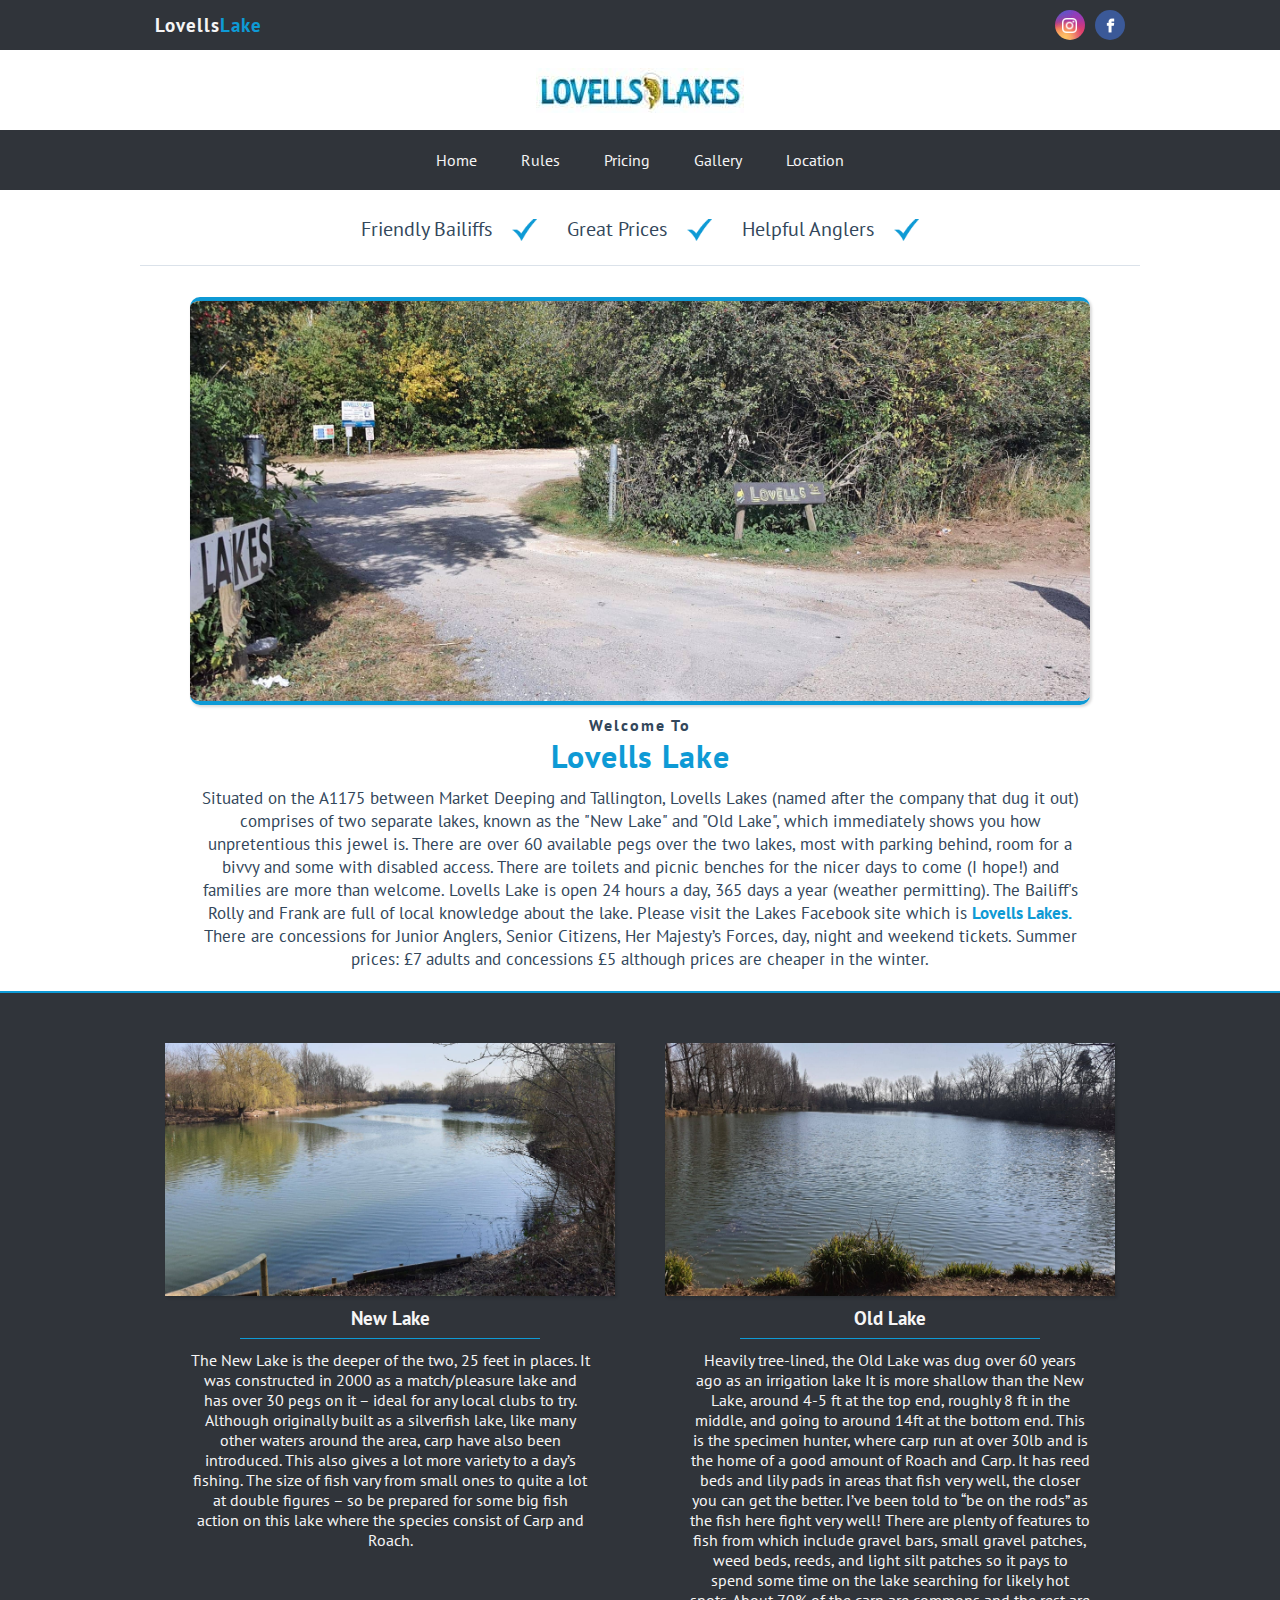
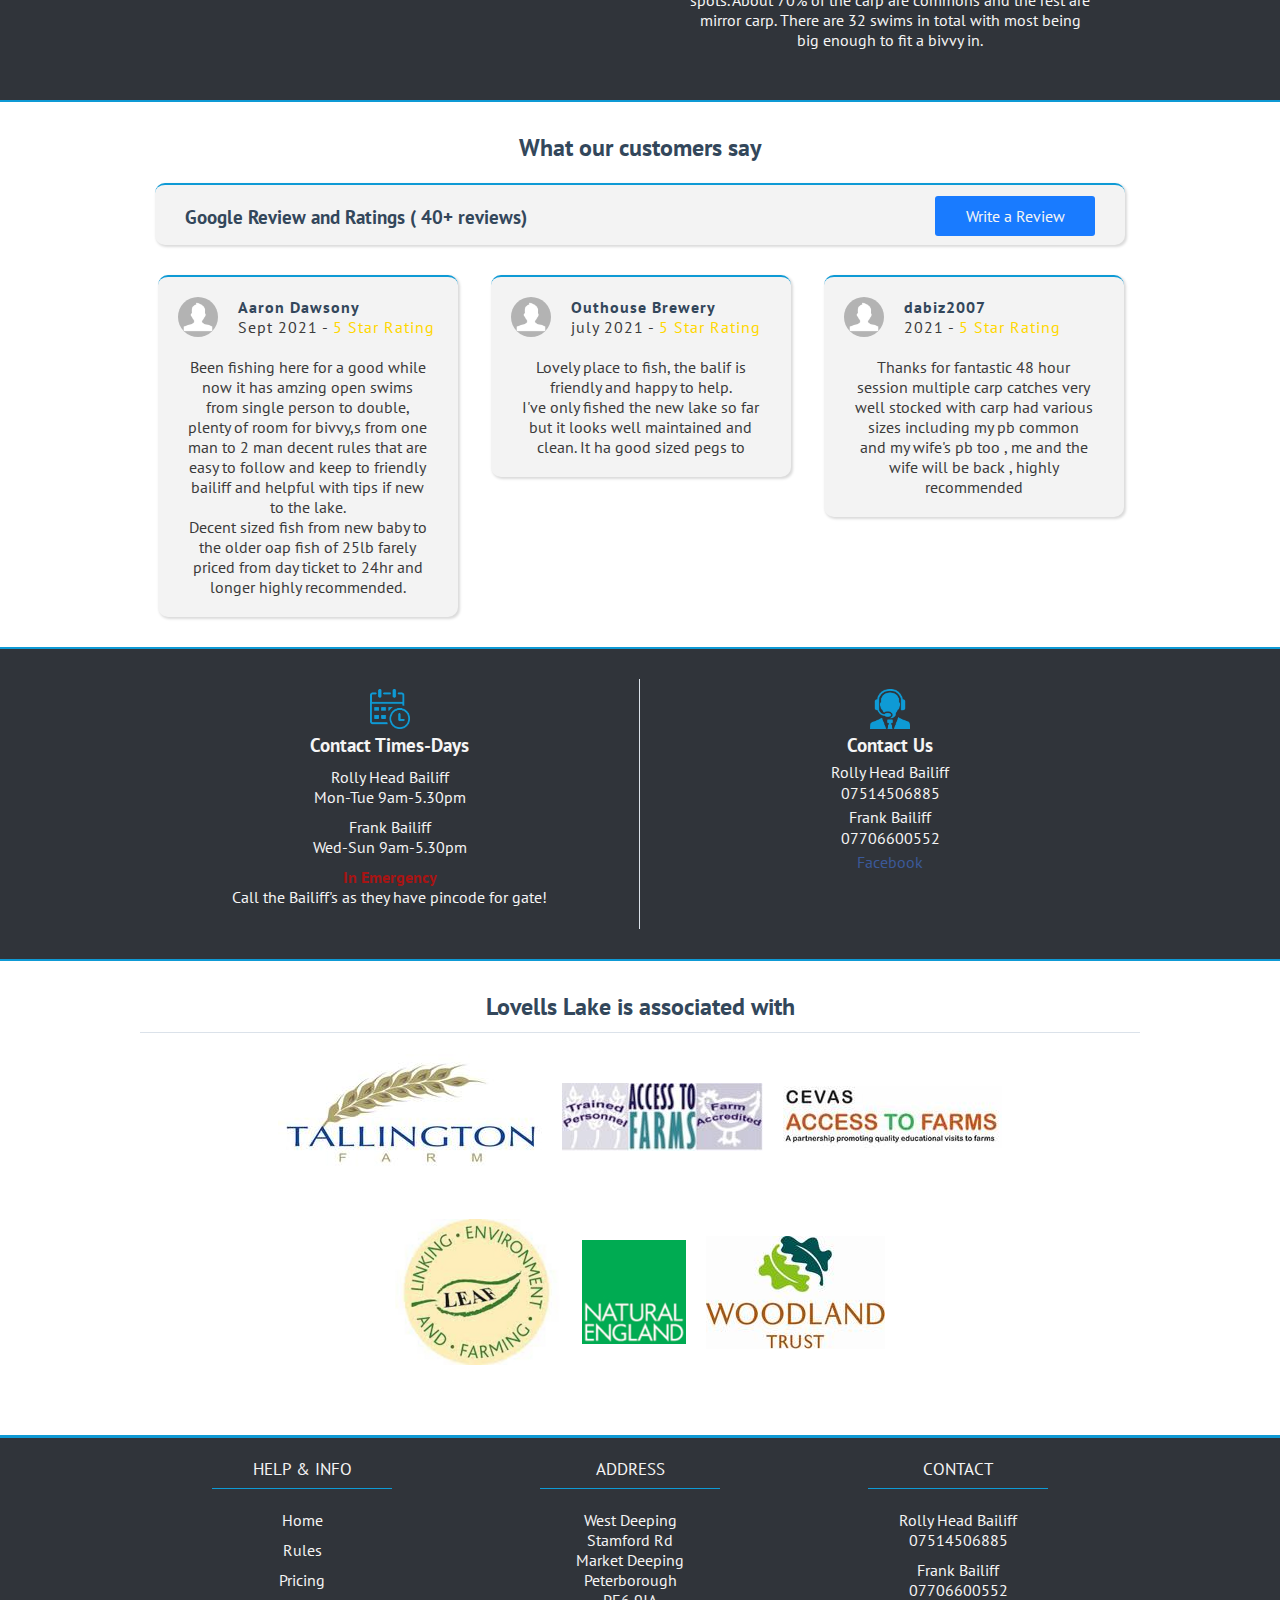
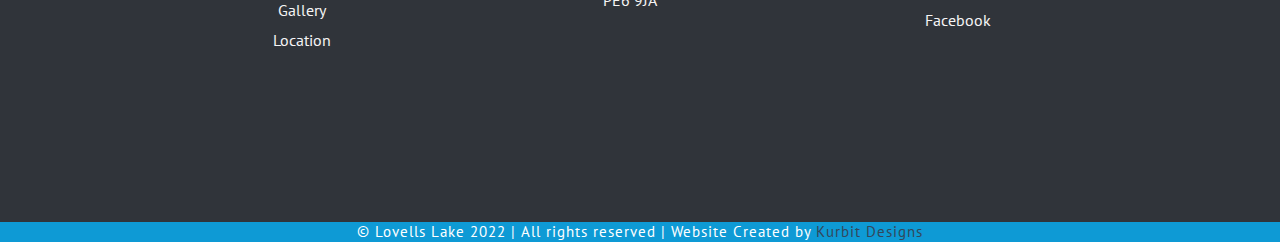
<file: index.html>
<!DOCTYPE html>
<html lang="en">

<head>
    <!--META CHARSET-->
    <meta charset="UTF-8">
    
    <!--META VIEWPORT-->
    <meta name="viewport" content="width=device-width, initial-scale=1">

    <!--META DESCRIPTION-->
    <meta name="description" content="Lovells Lake is a fishing lake filled with Carp & Roach and located in Deeping with Day Tickets or Season tickets">

    <!--META KEYWORDS-->
    <meta name="keywords" content="LOVELLS, FISHING, LAKE" />

    <!--META AUTHER-->
    <meta name="author" content="Andy">

    <!--J-QUERY-SCRIPT-->
    <script src="https://ajax.googleapis.com/ajax/libs/jquery/3.5.1/jquery.min.js"></script>

    <!--FONTS-->
    <link rel="preconnect" href="https://fonts.googleapis.com">
    <link rel="preconnect" href="https://fonts.gstatic.com" crossorigin>
    <link href="https://fonts.googleapis.com/css2?family=PT+Sans&display=swap" rel="stylesheet">

    <!--LINKS-->
    <link rel="stylesheet" media="screen" href="css/index.css">
    <link rel="stylesheet" media="screen" href="css/global.css">

    <!--TITLE-->
    <meta name="title" content="Lovells Lake | Homepage" />
    <title>Lovells Lake | Homepage</title>

</head>

<body>

    <!--Global Top Bar Section-->

    <div class="top-bar-section">
        <div class="top-bar-container">
            <div class="top-bar-left-container">
                <h3>Lovells<span>Lake</span></h3>
            </div>
            <div class="top-bar-right-container">
                <a href="https://www.facebook.com/groups/lovellslakes/">
                    <div class="social-icon-box" id="facebook"><img src="images/social-media/facebook-icon-white.png"></div>
                </a>
                <a href="https://www.instagram.com/lovellslakes/">
                    <div class="social-icon-box" id="instagram"><img src="images/social-media/instagram-icon-white.png"></div>
                </a>

            </div>
        </div>
    </div>

    <!--Global Logo Section-->

    <div class="logo-section">
        <div class="logo-container">
            <div class="logo">
                <img src="images/lovells%20lake%20logo.jpg">
            </div>
        </div>
        <div id="hide-pc-tab">
            <a href="#">
                <div class="burger-menu-container">
                    <img class="menu-btn" src="images/menu-btn.png">
                </div>
            </a>
        </div>
    </div>

    <div id="nav-pc-tab" class="nav-bar-section">
        <div class="nav-bar-container">

            <ul>
                <li><a href="index.html">Home</a></li>
                <li><a href="rules.html">Rules</a></li>
                <li><a href="pricing.html">Pricing</a></li>
                <li><a href="gallery.html">Gallery</a></li>
                <li><a href="location.html">Location</a></li>
            </ul>

        </div>
    </div>

    <div id="nav-mob" class="nav-bar-section">
        <div class="nav-bar-container">

            <ul>
                <li><a href="index.html">Home</a></li>
                <li><a href="rules.html">Rules</a></li>
                <li><a href="pricing.html">Pricing</a></li>
                <li><a href="gallery.html">Gallery</a></li>
                <li><a href="location.html">Location</a></li>
            </ul>

        </div>
    </div>

    <!--Content Section 1!-->

    <div class="content-section-1">
        <div class="content-container-1">
            <div class="content-box">
                <p>Friendly Bailiffs</p>
                <img class="box-tick" src="images/tick-green-icon.png">
            </div>
            <div class="content-box">
                <p>Great Prices</p>
                <img class="box-tick" src="images/tick-green-icon.png">
            </div>
            <div class="content-box">
                <p>Helpful Anglers</p>
                <img class="box-tick" src="images/tick-green-icon.png">
            </div>
        </div>
    </div>
    <div class="line-edit-long"></div>

    <!--Main Body Section!-->

    <div class="hero-section">

        <div class="lake-info-container">

            <div class="img-wrap-hero"><img src="images/entrance.jpeg"></div>
            <h4>Welcome To</h4>
            <h1>Lovells Lake</h1>
            <p>Situated on the A1175 between Market Deeping and Tallington, Lovells Lakes (named after the company that dug it out) comprises of two separate lakes, known as the "New Lake" and "Old Lake", which immediately shows you how unpretentious this jewel is. There are over 60 available pegs over the two lakes, most with parking behind, room for a bivvy and some with disabled access. There are toilets and picnic benches for the nicer days to come (I hope!) and families are more than welcome. Lovells Lake is open 24 hours a day, 365 days a year (weather permitting). The Bailiff's Rolly and Frank are full of local knowledge about the lake. Please visit the Lakes Facebook site which is <a href="https://www.facebook.com/groups/lovellslakes/"><b class="fb-link">Lovells Lakes. </b></a>There are concessions for Junior Anglers, Senior Citizens, Her Majesty’s Forces, day, night and weekend tickets. Summer prices: £7 adults and concessions £5 although prices are cheaper in the winter.</p>

        </div>
    </div>

    <div class="lakes-section">

        <div class="lakes-wrapper-container">
            <div class="lake-info-left-content">
                <img src="images/lovells-new-lake.jpeg">
                <h3>New Lake</h3>
                <div class="line-edit-short"></div>
                <p>The New Lake is the deeper of the two, 25 feet in places. It was constructed in 2000 as a match/pleasure lake and has over 30 pegs on it – ideal for any local clubs to try. Although originally built as a silverfish lake, like many other waters around the area, carp have also been introduced. This also gives a lot more variety to a day’s fishing. The size of fish vary from small ones to quite a lot at double figures – so be prepared for some big fish action on this lake where the species consist of Carp and Roach.</p>
            </div>

            <div class="lake-info-right-content">
                <img src="images/lovells-old-lake.jpeg">
                <h3>Old Lake</h3>
                <div class="line-edit-short"></div>
                <p>Heavily tree-lined, the Old Lake was dug over 60 years ago as an irrigation lake It is more shallow than the New Lake, around 4-5 ft at the top end, roughly 8 ft in the middle, and going to around 14ft at the bottom end. This is the specimen hunter, where carp run at over 30lb and is the home of a good amount of Roach and Carp. It has reed beds and lily pads in areas that fish very well, the closer you can get the better. I’ve been told to “be on the rods” as the fish here fight very well! There are plenty of features to fish from which include gravel bars, small gravel patches, weed beds, reeds, and light silt patches so it pays to spend some time on the lake searching for likely hot spots. About 70% of the carp are commons and the rest are mirror carp. There are 32 swims in total with most being big enough to fit a bivvy in.</p>
            </div>
        </div>
    </div>

    <!--Reviews Secion-->

    <div class="reviews-section">

        <div class="title-section">

            <div class="title-section">
                <h2>What our customers say</h2>
                <div class="google-container">
                    <h3>Google Review and Ratings &#40; 40&#43; reviews&#41;</h3>
                    <a class="write-review-btn" href="https://www.google.com/search?q=lovells+lake+reviews&oq=lovells+lake+reviews&aqs=chrome..69i57.4198j0j7&sourceid=chrome&ie=UTF-8#lrd=0x4877f523b2bbd253:0x7a75be57fc616a16,1,,,">Write a Review</a>
                </div>
            </div>

        </div>

        <div class="reviews-container">
            <div class="reviews-wrapper">

                <div id="reviews-box" class="reviews-box">
                    <img src="images/profile.png">
                    <div class="rating-section">
                        <p class="review-name"><a href="https://www.google.com/search?q=lovells+lake+reviews&oq=lovells+lake+reviews&aqs=chrome..69i57.4198j0j7&sourceid=chrome&ie=UTF-8#lrd=0x4877f523b2bbd253:0x7a75be57fc616a16,1,,,"><b>Aaron Dawsony</b></a></p>
                        <p class="review-date">Sept 2021 - <span>5 Star Rating</span></p>
                    </div>
                    <div class="review-text">
                        <p>Been fishing here for a good while now it has amzing open swims from single person to double, plenty of room for bivvy,s from one man to 2 man decent rules that are easy to follow and keep to friendly bailiff and helpful with tips if new to the lake.<br> Decent sized fish from new baby to the older oap fish of 25lb farely priced from day ticket to 24hr and longer highly recommended.</p>
                    </div>
                </div>

                <div id="reviews-box" class="reviews-box">
                    <img src="images/profile.png">
                    <div class="rating-section">
                        <p class="review-name"><a href="https://www.google.com/search?q=lovells+lake+reviews&oq=lovells+lake+reviews&aqs=chrome..69i57.4198j0j7&sourceid=chrome&ie=UTF-8#lrd=0x4877f523b2bbd253:0x7a75be57fc616a16,1,,,"><b>Outhouse Brewery</b></a></p>
                        <p class="review-date">july 2021 - <span>5 Star Rating</span></p>
                    </div>
                    <div class="review-text">
                        <p>Lovely place to fish, the balif is friendly and happy to help.
                            <br>
                            I've only fished the new lake so far but it looks well maintained and clean. It ha good sized pegs to
                        </p>
                    </div>
                </div>

                <div id="reviews-box" class="reviews-box">
                    <img src="images/profile.png">
                    <div class="rating-section">
                        <p class="review-name"><a href="https://www.google.com/search?q=lovells+lake+reviews&oq=lovells+lake+reviews&aqs=chrome..69i57.4198j0j7&sourceid=chrome&ie=UTF-8#lrd=0x4877f523b2bbd253:0x7a75be57fc616a16,1,,,"><b>dabiz2007</b></a></p>
                        <p class="review-date">2021 - <span>5 Star Rating</span></p>
                    </div>
                    <div class="review-text">
                        <p>Thanks for fantastic 48 hour session multiple carp catches very well stocked with carp had various sizes including my pb common and my wife's pb too , me and the wife will be back , highly recommended</p>
                    </div>
                </div>

            </div>

        </div>

    </div>

    <!--Contact Section!-->

    <div class="contact-section">
        <div class="wrapper">
            <div class="contact-container-left">
                <img src="images/times.png">
                <h3>Contact Times-Days</h3>
                <p><span class="underline">Rolly Head Bailiff</span><br>Mon-Tue 9am-5.30pm</p>
                <p><span class="underline">Frank Bailiff</span><br>Wed-Sun 9am-5.30pm</p>
                <p><b><span class="emergency">In Emergency</span></b><br>Call the Bailiff's as they have pincode for gate!</p>
            </div>
            <div class="contact-container-right">
                <img src="images/contact-us.png">
                <h3>Contact Us</h3>
                <p>Rolly Head Bailiff</p>
                <a href="tel:07514506885">07514506885</a>
                <br>
                <p>Frank Bailiff</p>
                <a href="tel:07706600552">07706600552</a>
                <br>
                <a id="fb-link" href="https://www.facebook.com/groups/lovellslakes/">Facebook</a>
            </div>
        </div>
    </div>

    <!--ASSOCIATED with Section!-->

    <div class="associated-section">
        <div class="associated-container">
            <div>
                <h2>Lovells Lake is associated with</h2>
                <div class="line-edit-long"></div>
                <div class="wrapper">
                    <a href="http://www.tallingtonfarm.co.uk/"><img src="images/associated/tallington-farm.jpg"></a>
                    <img src="images/associated/access-to-farms.jpg">
                    <img src="images/associated/cevas.jpg">
                </div>

                <div class="wrapper">
                    <img src="images/associated/leaf.png">
                    <img src="images/associated/natural-england.png">
                    <img src="images/associated/woodland-trust.jpg">
                </div>
            </div>
        </div>
    </div>

    <!--Global Footer Section!-->

    <div class="footer-section">

        <div class="footer-container">

            <div class="footer-content-container">
                <p id="footer-start-header" class="footer-headers">HELP &amp; INFO</p>
                <div class="line-edit-short"></div>
                <div class="footer-wrapper">
                    <ul class="help-info-li">
                        <li><a href="index.html">Home</a></li>
                        <li><a href="rules.html">Rules</a></li>
                        <li><a href="pricing.html">Pricing</a></li>
                        <li><a href="gallery.html">Gallery</a></li>
                        <li><a href="location.html">Location</a></li>
                    </ul>
                </div>
            </div>
            <div class="footer-content-container">
                <p class="footer-headers">ADDRESS</p>
                <div class="line-edit-short"></div>
                <div class="footer-wrapper">
                    <p class="footer-text">
                        West Deeping
                        <br>
                        Stamford Rd
                        <br>
                        Market Deeping
                        <br>
                        Peterborough
                        <br>
                        PE6 9JA
                        <br>
                    </p>
                </div>

                <iframe src="https://www.google.com/maps/embed?pb=!1m14!1m12!1m3!1d4839.155509817102!2d-0.36971432411861077!3d52.66760394297405!2m3!1f0!2f0!3f0!3m2!1i1024!2i768!4f13.1!5e0!3m2!1sen!2suk!4v1638984060547!5m2!1sen!2suk" width="100%" height="180" style="border:0;" allowfullscreen="" loading="lazy"></iframe>

            </div>

            <div class="footer-content-container">
                <p class="footer-headers">CONTACT</p>
                <div class="line-edit-short"></div>
                <div class="footer-wrapper">
                    <ul class="contact-footer-li">
                        <li>
                            <p>Rolly Head Bailiff</p>
                        </li>
                        <li><a href="tel:07514506885">07514506885</a></li>
                        <li>
                            <p>Frank Bailiff</p>
                        </li>
                        <li><a href="tel:07706600552">07706600552</a></li>
                        <br>
                        <li class="li-social"><a href="https://www.facebook.com/groups/lovellslakes/">Facebook</a></li>
                    </ul>
                </div>

            </div>

        </div>

        <div class="creation-copyright-section">

            <div class="creation-copyright-container">
                <p>&copy; Lovells Lake 2022 | All rights reserved | Website Created by <a href="https://www.kurbitdesigns.co.uk">Kurbit Designs</a></p>
            </div>

        </div>

    </div>

    <script src="js/scripts.js"></script>

</body>
</file>
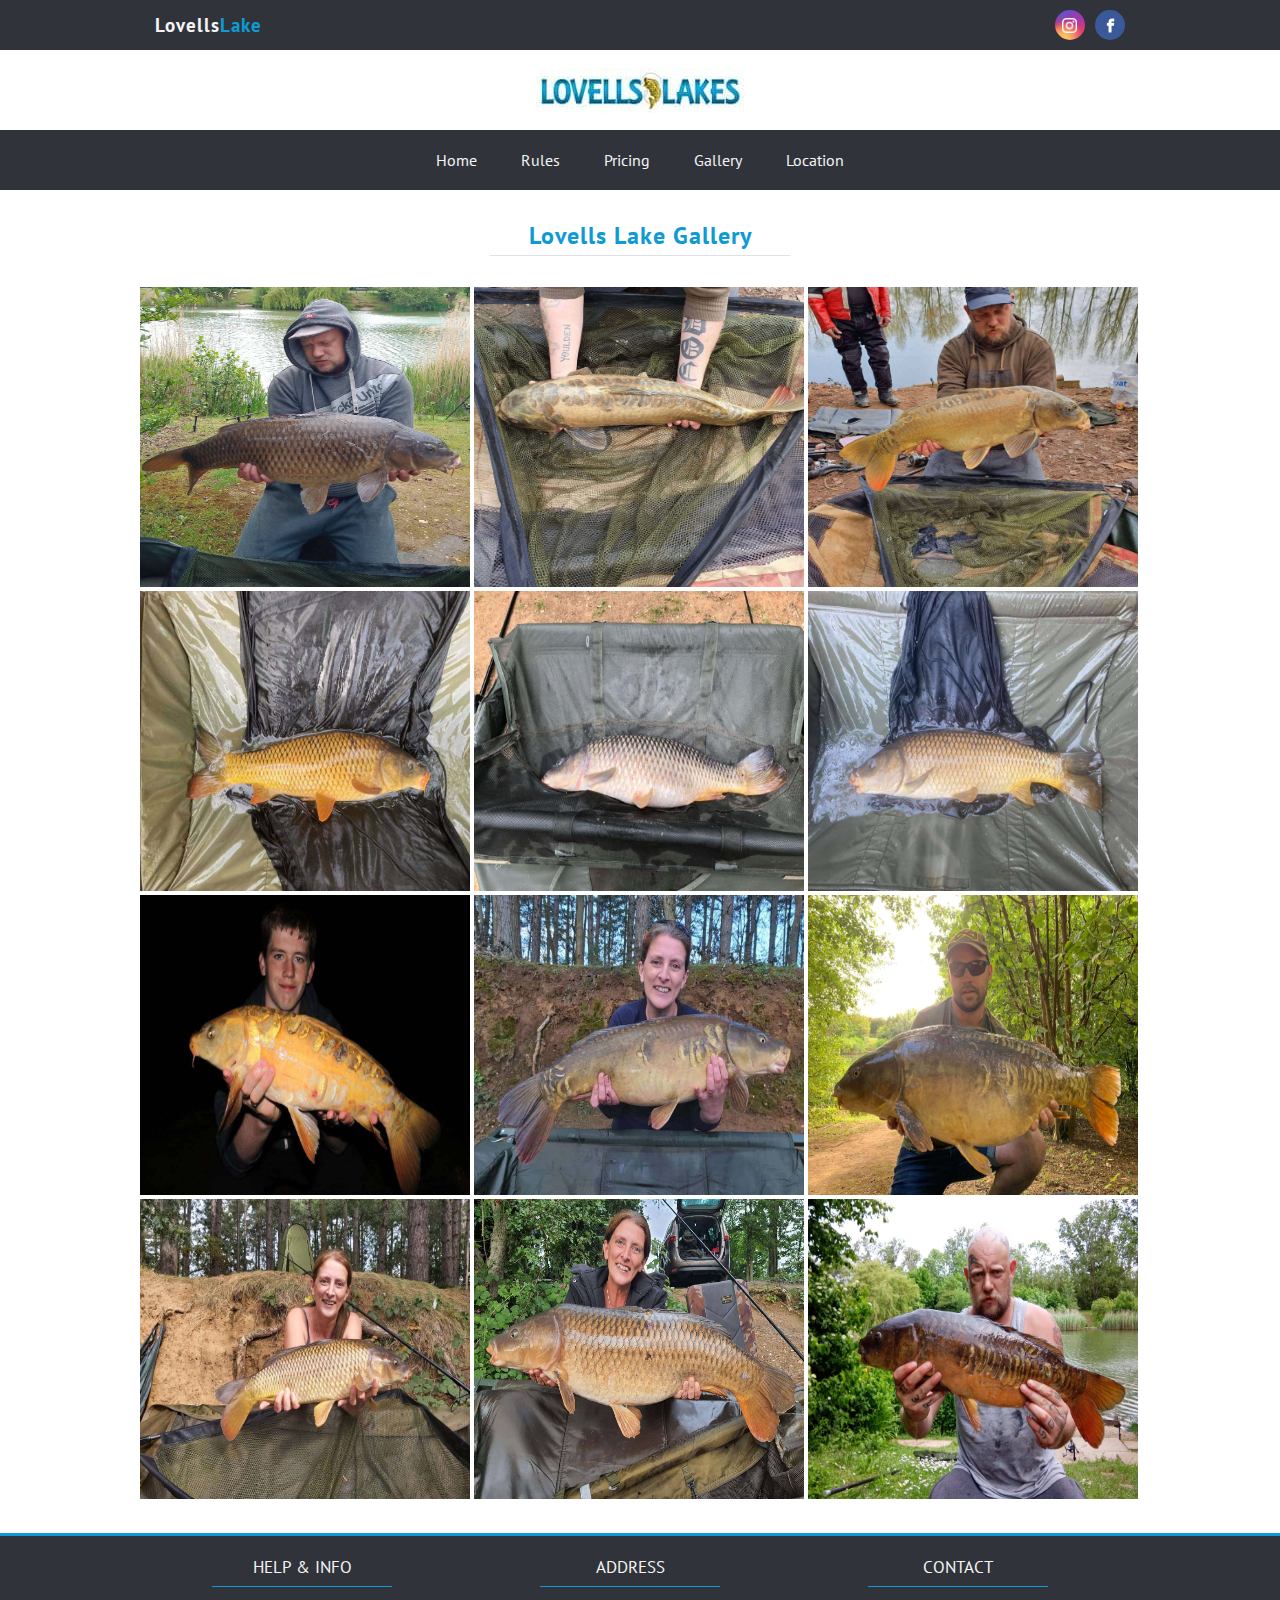
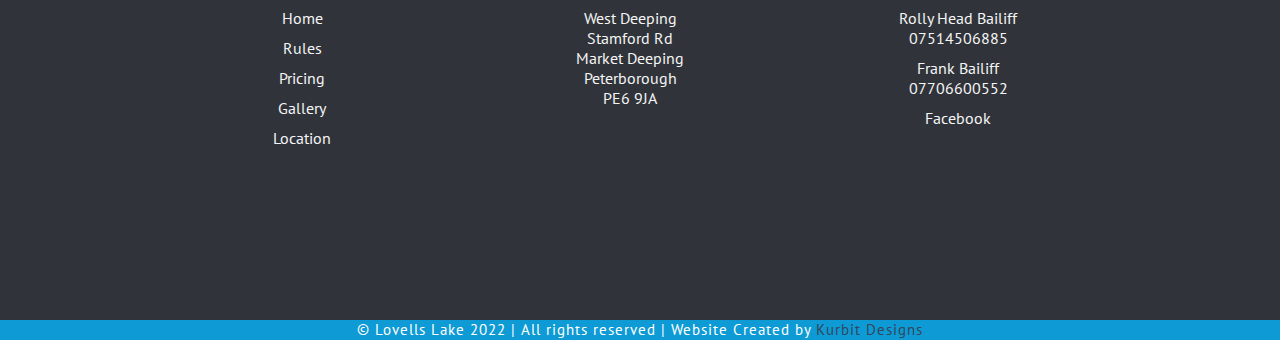
<file: gallery.html>
<!DOCTYPE html>
<html lang="en">

<head>
    <!--META CHARSET-->
    <meta charset="UTF-8">

    <!--META VIEWPORT-->
    <meta name="viewport" content="width=device-width, initial-scale=1">

    <!--META DESCRIPTION-->
    <meta name="description" content="Lovells Lake Gallery filled with pictures from Lovells Lake">

    <!--META KEYWORDS-->
    <meta name="keywords" content="LOVELLS, FISHING, LAKE, GALLERY" />

    <!--META AUTHER-->
    <meta name="author" content="Andy">

    <!--J-QUERY-SCRIPT-->
    <script src="https://ajax.googleapis.com/ajax/libs/jquery/3.5.1/jquery.min.js"></script>

    <!--FONTS-->
    <link rel="preconnect" href="https://fonts.googleapis.com">
    <link rel="preconnect" href="https://fonts.gstatic.com" crossorigin>
    <link href="https://fonts.googleapis.com/css2?family=PT+Sans&display=swap" rel="stylesheet">

    <!--LINKS-->
    <link rel="stylesheet" media="screen" href="css/gallery.css">
    <link rel="stylesheet" media="screen" href="css/global.css">

    <!--TITLE-->
    <meta name="title" content="Lovells Lake | Gallery" />
    <title>Lovells Lake | Gallery</title>

</head>

<body>

    <!--Global Top Bar Section-->

    <div class="top-bar-section">
        <div class="top-bar-container">
            <div class="top-bar-left-container">
                <h3>Lovells<span>Lake</span></h3>
            </div>
            <div class="top-bar-right-container">
                <a href="https://www.facebook.com/groups/lovellslakes/">
                    <div class="social-icon-box" id="facebook"><img src="images/social-media/facebook-icon-white.png"></div>
                </a>
                <a href="https://www.instagram.com/lovellslakes/">
                    <div class="social-icon-box" id="instagram"><img src="images/social-media/instagram-icon-white.png"></div>
                </a>

            </div>
        </div>
    </div>

    <!--Global Logo Section-->

    <div class="logo-section">
        <div class="logo-container">
            <div class="logo">
                <img src="images/lovells%20lake%20logo.jpg">
            </div>
        </div>
        <div id="hide-pc-tab">
            <a href="#">
                <div class="burger-menu-container">
                    <img class="menu-btn" src="images/menu-btn.png">
                </div>
            </a>
        </div>
    </div>

    <div id="nav-pc-tab" class="nav-bar-section">
        <div class="nav-bar-container">

            <ul>
                <li><a href="index.html">Home</a></li>
                <li><a href="rules.html">Rules</a></li>
                <li><a href="pricing.html">Pricing</a></li>
                <li><a href="gallery.html">Gallery</a></li>
                <li><a href="location.html">Location</a></li>
            </ul>

        </div>
    </div>

    <div id="nav-mob" class="nav-bar-section">
        <div class="nav-bar-container">

            <ul>
                <li><a href="index.html">Home</a></li>
                <li><a href="rules.html">Rules</a></li>
                <li><a href="pricing.html">Pricing</a></li>
                <li><a href="gallery.html">Gallery</a></li>
                <li><a href="location.html">Location</a></li>
            </ul>

        </div>
    </div>

    <!--Gallery Section!-->

    <div class="gallery-section">

        <div class="gallery-container">

            <div class="header">
                <h2>Lovells Lake Gallery</h2>
                <div class="line-edit"></div>
            </div>

            <div class="wrapper">
                <div class="img-container">
                    <img src="images/gallery/pic-1.jpeg">
                </div>
                <div class="img-container">
                    <img src="images/gallery/pic-2.jpeg">
                </div>
                <div class="img-container">
                    <img src="images/gallery/pic-3.jpeg">
                </div>
            </div>

            <div class="wrapper">
                <div class="img-container">
                    <img src="images/gallery/pic-4.jpeg">
                </div>
                <div class="img-container">
                    <img src="images/gallery/pic-5.jpeg">
                </div>
                <div class="img-container">
                    <img src="images/gallery/pic-6.jpeg">
                </div>
            </div>

            <div class="wrapper">
                <div class="img-container">
                    <img src="images/gallery/pic-7.jpeg">
                </div>
                <div class="img-container">
                    <img src="images/gallery/pic-8.jpeg">
                </div>
                <div class="img-container">
                    <img src="images/gallery/pic-9.jpeg">
                </div>
            </div>
            
             <div class="wrapper">
                <div class="img-container">
                    <img src="images/gallery/pic-10.jpeg">
                </div>
                <div class="img-container">
                    <img src="images/gallery/pic-11.jpeg">
                </div>
                <div class="img-container">
                    <img src="images/gallery/pic-12.jpeg">
                </div>
            </div>

        </div>

    </div>


    <!--Global Footer Section!-->

    <div class="footer-section">

        <div class="footer-container">

            <div class="footer-content-container">
                <p id="footer-start-header" class="footer-headers">HELP &amp; INFO</p>
                <div class="line-edit-short"></div>
                <div class="footer-wrapper">
                    <ul class="help-info-li">
                        <li><a href="index.html">Home</a></li>
                        <li><a href="rules.html">Rules</a></li>
                        <li><a href="pricing.html">Pricing</a></li>
                        <li><a href="gallery.html">Gallery</a></li>
                        <li><a href="location.html">Location</a></li>
                    </ul>
                </div>
            </div>
            <div class="footer-content-container">
                <p class="footer-headers">ADDRESS</p>
                <div class="line-edit-short"></div>
                <div class="footer-wrapper">
                    <p class="footer-text">
                        West Deeping
                        <br>
                        Stamford Rd
                        <br>
                        Market Deeping
                        <br>
                        Peterborough
                        <br>
                        PE6 9JA
                        <br>
                    </p>
                </div>

                <iframe src="https://www.google.com/maps/embed?pb=!1m14!1m12!1m3!1d4839.155509817102!2d-0.36971432411861077!3d52.66760394297405!2m3!1f0!2f0!3f0!3m2!1i1024!2i768!4f13.1!5e0!3m2!1sen!2suk!4v1638984060547!5m2!1sen!2suk" width="100%" height="180" style="border:0;" allowfullscreen="" loading="lazy"></iframe>

            </div>

            <div class="footer-content-container">
                <p class="footer-headers">CONTACT</p>
                <div class="line-edit-short"></div>
                <div class="footer-wrapper">
                    <ul class="contact-footer-li">
                        <li>
                            <p>Rolly Head Bailiff</p>
                        </li>
                        <li><a href="tel:07514506885">07514506885</a></li>
                        <li>
                            <p>Frank Bailiff</p>
                        </li>
                        <li><a href="tel:07706600552">07706600552</a></li>
                        <br>
                        <li class="li-social"><a href="https://www.facebook.com/groups/lovellslakes/">Facebook</a></li>
                    </ul>
                </div>

            </div>

        </div>

        <div class="creation-copyright-section">

            <div class="creation-copyright-container">
                <p>&copy; Lovells Lake 2022 | All rights reserved | Website Created by <a href="https://www.kurbitdesigns.co.uk">Kurbit Designs</a></p>
            </div>

        </div>

    </div>

    <script src="js/scripts.js"></script>

</body>
</file>
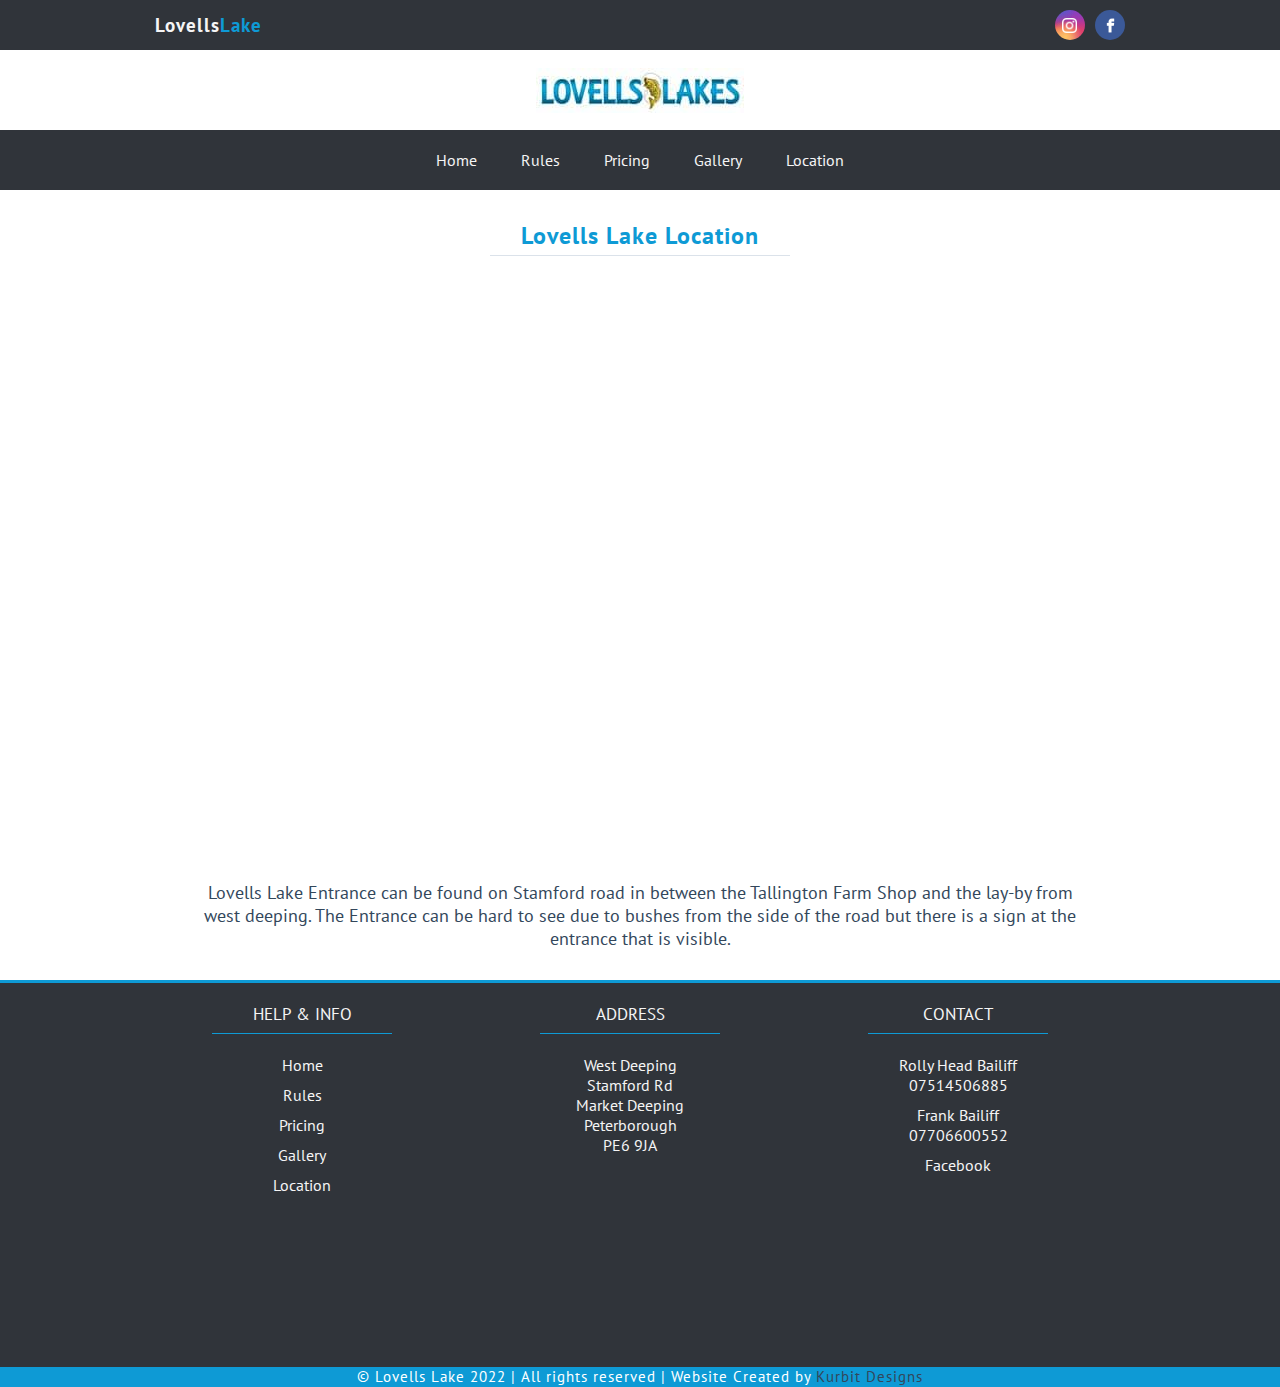
<file: location.html>
<!DOCTYPE html>
<html lang="en">

<head>
    <!--META CHARSET-->
    <meta charset="UTF-8">

    <!--META VIEWPORT-->
    <meta name="viewport" content="width=device-width, initial-scale=1">

    <!--META DESCRIPTION-->
    <meta name="description" content="Lovells Lake is located in Deeping area">

    <!--META KEYWORDS-->
    <meta name="keywords" content="LOVELLS, FISHING, LAKE, LOCATION" />

    <!--META AUTHER-->
    <meta name="author" content="Andy">

    <!--J-QUERY-SCRIPT-->
    <script src="https://ajax.googleapis.com/ajax/libs/jquery/3.5.1/jquery.min.js"></script>

    <!--FONTS-->
    <link rel="preconnect" href="https://fonts.googleapis.com">
    <link rel="preconnect" href="https://fonts.gstatic.com" crossorigin>
    <link href="https://fonts.googleapis.com/css2?family=PT+Sans&display=swap" rel="stylesheet">

    <!--LINKS-->
    <link rel="stylesheet" media="screen" href="css/location.css">
    <link rel="stylesheet" media="screen" href="css/global.css">

    <!--TITLE-->
    <meta name="title" content="Lovells Lake | Location" />
    <title>Lovells Lake | Location</title>

</head>

<body>

    <!--Global Top Bar Section-->

    <div class="top-bar-section">
        <div class="top-bar-container">
            <div class="top-bar-left-container">
                <h3>Lovells<span>Lake</span></h3>
            </div>
            <div class="top-bar-right-container">
                <a href="https://www.facebook.com/groups/lovellslakes/">
                    <div class="social-icon-box" id="facebook"><img src="images/social-media/facebook-icon-white.png"></div>
                </a>
                <a href="https://www.instagram.com/lovellslakes/">
                    <div class="social-icon-box" id="instagram"><img src="images/social-media/instagram-icon-white.png"></div>
                </a>

            </div>
        </div>
    </div>

    <!--Global Logo Section-->

    <div class="logo-section">
        <div class="logo-container">
            <div class="logo">
                <img src="images/lovells%20lake%20logo.jpg">
            </div>
        </div>
        <div id="hide-pc-tab">
            <a href="#">
                <div class="burger-menu-container">
                    <img class="menu-btn" src="images/menu-btn.png">
                </div>
            </a>
        </div>
    </div>

    <div id="nav-pc-tab" class="nav-bar-section">
        <div class="nav-bar-container">

            <ul>
                <li><a href="index.html">Home</a></li>
                <li><a href="rules.html">Rules</a></li>
                <li><a href="pricing.html">Pricing</a></li>
                <li><a href="gallery.html">Gallery</a></li>
                <li><a href="location.html">Location</a></li>
            </ul>

        </div>
    </div>

    <div id="nav-mob" class="nav-bar-section">
        <div class="nav-bar-container">

            <ul>
                <li><a href="index.html">Home</a></li>
                <li><a href="rules.html">Rules</a></li>
                <li><a href="pricing.html">Pricing</a></li>
                <li><a href="gallery.html">Gallery</a></li>
                <li><a href="location.html">Location</a></li>
            </ul>

        </div>
    </div>


    <!--Main Section!-->


    <div class="location-container">

        <div class="header-container">
                <h2>Lovells Lake Location</h2>
                <div class="line-edit"></div>
            </div>

        <div class="location-content">

            <div class="location-iframe">
                <iframe src="https://www.google.com/maps/embed?pb=!1m14!1m12!1m3!1d4839.155509817102!2d-0.36971432411861077!3d52.66760394297405!2m3!1f0!2f0!3f0!3m2!1i1024!2i768!4f13.1!5e0!3m2!1sen!2suk!4v1638984060547!5m2!1sen!2suk" width="100%" height="600" style="border:0;" allowfullscreen="" loading="lazy"></iframe>
            </div>

            <p>Lovells Lake Entrance can be found on Stamford road in between the Tallington Farm Shop and the lay-by from west deeping. The Entrance can be hard to see due to bushes from the side of the road but there is a sign at the entrance that is visible.</p>

        </div>

    </div>

    <!--Global Footer Section!-->

    <div class="footer-section">

        <div class="footer-container">

            <div class="footer-content-container">
                <p id="footer-start-header" class="footer-headers">HELP &amp; INFO</p>
                <div class="line-edit-short"></div>
                <div class="footer-wrapper">
                    <ul class="help-info-li">
                        <li><a href="index.html">Home</a></li>
                        <li><a href="rules.html">Rules</a></li>
                        <li><a href="pricing.html">Pricing</a></li>
                        <li><a href="gallery.html">Gallery</a></li>
                        <li><a href="location.html">Location</a></li>
                    </ul>
                </div>
            </div>
            <div class="footer-content-container">
                <p class="footer-headers">ADDRESS</p>
                <div class="line-edit-short"></div>
                <div class="footer-wrapper">
                    <p class="footer-text">
                        West Deeping
                        <br>
                        Stamford Rd
                        <br>
                        Market Deeping
                        <br>
                        Peterborough
                        <br>
                        PE6 9JA
                        <br>
                    </p>
                </div>

                <iframe src="https://www.google.com/maps/embed?pb=!1m14!1m12!1m3!1d4839.155509817102!2d-0.36971432411861077!3d52.66760394297405!2m3!1f0!2f0!3f0!3m2!1i1024!2i768!4f13.1!5e0!3m2!1sen!2suk!4v1638984060547!5m2!1sen!2suk" width="100%" height="180" style="border:0;" allowfullscreen="" loading="lazy"></iframe>

            </div>

            <div class="footer-content-container">
                <p class="footer-headers">CONTACT</p>
                <div class="line-edit-short"></div>
                <div class="footer-wrapper">
                    <ul class="contact-footer-li">
                        <li>
                            <p>Rolly Head Bailiff</p>
                        </li>
                        <li><a href="tel:07514506885">07514506885</a></li>
                        <li>
                            <p>Frank Bailiff</p>
                        </li>
                        <li><a href="tel:07706600552">07706600552</a></li>
                        <br>
                        <li class="li-social"><a href="https://www.facebook.com/groups/lovellslakes/">Facebook</a></li>
                    </ul>
                </div>

            </div>

        </div>

        <div class="creation-copyright-section">

            <div class="creation-copyright-container">
                <p>&copy; Lovells Lake 2022 | All rights reserved | Website Created by <a href="https://www.kurbitdesigns.co.uk">Kurbit Designs</a></p>
            </div>

        </div>

    </div>

    <script src="js/scripts.js"></script>

</body>
</file>
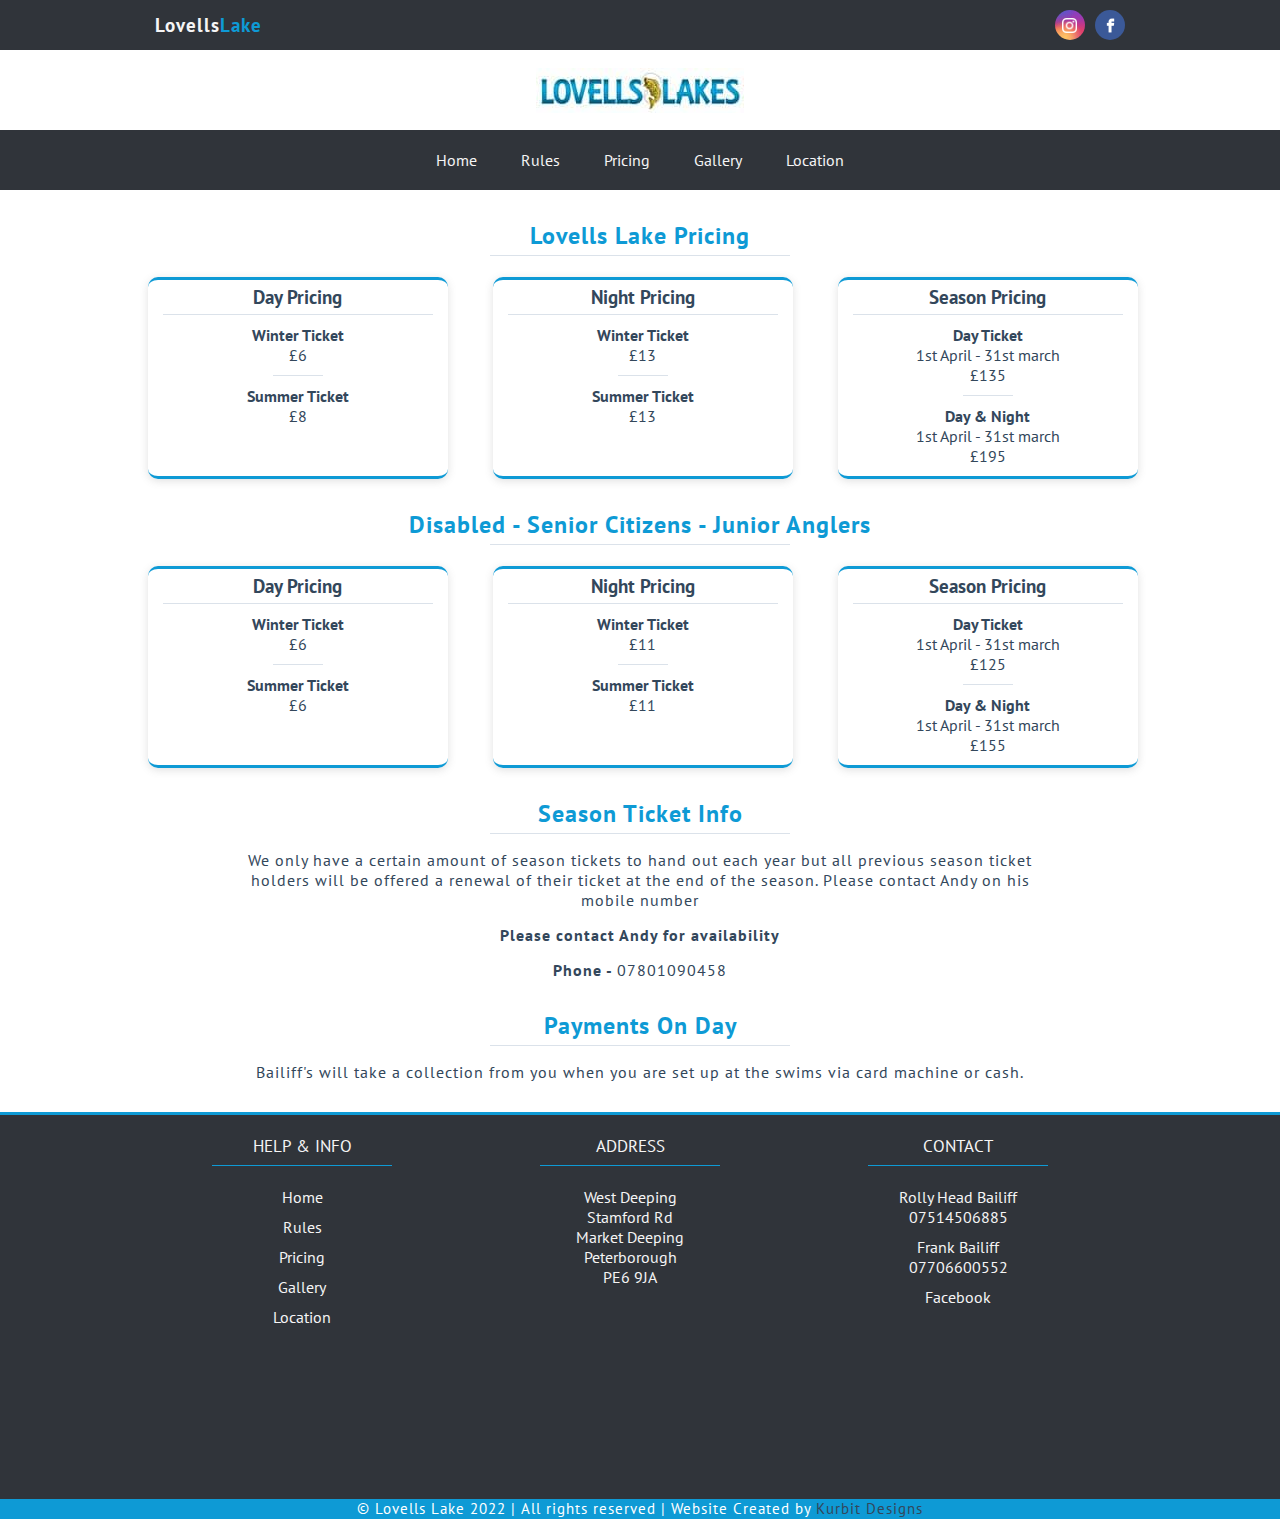
<file: pricing.html>
<!DOCTYPE html>
<html lang="en">

<head>
    <!--META CHARSET-->
    <meta charset="UTF-8">

    <!--META VIEWPORT-->
    <meta name="viewport" content="width=device-width, initial-scale=1">

    <!--META DESCRIPTION-->
    <meta name="description" content="Lovells Lake Pricing">

    <!--META KEYWORDS-->
    <meta name="keywords" content="LOVELLS, FISHING, LAKE, PRICING" />

    <!--META AUTHER-->
    <meta name="author" content="Andy">

    <!--J-QUERY-SCRIPT-->
    <script src="https://ajax.googleapis.com/ajax/libs/jquery/3.5.1/jquery.min.js"></script>

    <!--FONTS-->
    <link rel="preconnect" href="https://fonts.googleapis.com">
    <link rel="preconnect" href="https://fonts.gstatic.com" crossorigin>
    <link href="https://fonts.googleapis.com/css2?family=PT+Sans&display=swap" rel="stylesheet">

    <!--LINKS-->
    <link rel="stylesheet" media="screen" href="css/pricing.css">
    <link rel="stylesheet" media="screen" href="css/global.css">

    <!--TITLE-->
    <meta name="title" content="Lovells Lake | Pricing" />
    <title>Lovells Lake | Pricing</title>

</head>

<body>

    <!--Global Top Bar Section-->

    <div class="top-bar-section">
        <div class="top-bar-container">
            <div class="top-bar-left-container">
                <h3>Lovells<span>Lake</span></h3>
            </div>
            <div class="top-bar-right-container">
                <a href="https://www.facebook.com/groups/lovellslakes/">
                    <div class="social-icon-box" id="facebook"><img src="images/social-media/facebook-icon-white.png"></div>
                </a>
                <a href="https://www.instagram.com/lovellslakes/">
                    <div class="social-icon-box" id="instagram"><img src="images/social-media/instagram-icon-white.png"></div>
                </a>

            </div>
        </div>
    </div>

    <!--Global Logo Section-->

    <div class="logo-section">
        <div class="logo-container">
            <div class="logo">
                <img src="images/lovells%20lake%20logo.jpg">
            </div>
        </div>
        <div id="hide-pc-tab">
            <a href="#">
                <div class="burger-menu-container">
                    <img class="menu-btn" src="images/menu-btn.png">
                </div>
            </a>
        </div>
    </div>

    <div id="nav-pc-tab" class="nav-bar-section">
        <div class="nav-bar-container">

            <ul>
                <li><a href="index.html">Home</a></li>
                <li><a href="rules.html">Rules</a></li>
                <li><a href="pricing.html">Pricing</a></li>
                <li><a href="gallery.html">Gallery</a></li>
                <li><a href="location.html">Location</a></li>
            </ul>

        </div>
    </div>

    <div id="nav-mob" class="nav-bar-section">
        <div class="nav-bar-container">

            <ul>
                <li><a href="index.html">Home</a></li>
                <li><a href="rules.html">Rules</a></li>
                <li><a href="pricing.html">Pricing</a></li>
                <li><a href="gallery.html">Gallery</a></li>
                <li><a href="location.html">Location</a></li>
            </ul>

        </div>
    </div>

    <!--Pricing Secion-->

    <div class="pricing-container">

        <div class="pricing-header-container">
            <h2>Lovells Lake Pricing</h2>
            <div class="line-edit"></div>
        </div>

        <div class="pricing-box-wrapper">

            <div class="pricing-box">

                <h3>Day Pricing</h3>
                <div class="long-line"></div>
                <p><b>Winter Ticket</b><br>£6</p>
                <div class="small-line"></div>
                <p><b>Summer Ticket</b><br>£8</p>

            </div>

            <div class="pricing-box">

                <h3>Night Pricing</h3>
                <div class="long-line"></div>
                <p><b>Winter Ticket</b><br>£13</p>
                <div class="small-line"></div>
                <p><b>Summer Ticket</b><br>£13</p>

            </div>

            <div class="pricing-box">

                <h3>Season Pricing</h3>
                <div class="long-line"></div>
                <p><b>Day Ticket</b><br>1st April - 31st march<br>£135</p>
                <div class="small-line"></div>
                <p><b>Day & Night</b><br>1st April - 31st march<br>£195</p>

            </div>

        </div>

        <div class="pricing-header-container">
            <h2>Disabled - Senior Citizens - Junior Anglers</h2>
            <div class="line-edit"></div>
        </div>

        <div class="pricing-box-wrapper">

            <div class="pricing-box">

                <h3>Day Pricing</h3>
                <div class="long-line"></div>
                <p><b>Winter Ticket</b><br>£6</p>
                <div class="small-line"></div>
                <p><b>Summer Ticket</b><br>£6</p>

            </div>

            <div class="pricing-box">

                <h3>Night Pricing</h3>
                <div class="long-line"></div>
                <p><b>Winter Ticket</b><br>£11</p>
                <div class="small-line"></div>
                <p><b>Summer Ticket</b><br>£11</p>

            </div>

            <div class="pricing-box">

                <h3>Season Pricing</h3>
                <div class="long-line"></div>
                <p><b>Day Ticket</b><br>1st April - 31st march<br>£125</p>
                <div class="small-line"></div>
                <p><b>Day & Night</b><br>1st April - 31st march<br>£155</p>

            </div>

        </div>

        <div class="pricing-header-container">
            <h2>Season Ticket Info</h2>
            <div class="line-edit"></div>
            <p>We only have a certain amount of season tickets to hand out each year but all previous season ticket holders will be offered a renewal of their ticket at the end of the season. Please contact Andy on his mobile number</p>
            <p><b>Please contact Andy for availability</b><br></p>
                <p><b>Phone - </b><a href="tel:07801090458">07801090458</a></p>
        </div>

        <div class="pricing-header-container">
            <h2>Payments On Day</h2>
            <div class="line-edit"></div>
            <p>Bailiff's will take a collection from you when you are set up at the swims via card machine or cash.</p>
        </div>

    </div>

    <!--Global Footer Section!-->

    <div class="footer-section">

        <div class="footer-container">

            <div class="footer-content-container">
                <p id="footer-start-header" class="footer-headers">HELP &amp; INFO</p>
                <div class="line-edit-short"></div>
                <div class="footer-wrapper">
                    <ul class="help-info-li">
                        <li><a href="index.html">Home</a></li>
                        <li><a href="rules.html">Rules</a></li>
                        <li><a href="pricing.html">Pricing</a></li>
                        <li><a href="gallery.html">Gallery</a></li>
                        <li><a href="location.html">Location</a></li>
                    </ul>
                </div>
            </div>
            <div class="footer-content-container">
                <p class="footer-headers">ADDRESS</p>
                <div class="line-edit-short"></div>
                <div class="footer-wrapper">
                    <p class="footer-text">
                        West Deeping
                        <br>
                        Stamford Rd
                        <br>
                        Market Deeping
                        <br>
                        Peterborough
                        <br>
                        PE6 9JA
                        <br>
                    </p>
                </div>

                <iframe src="https://www.google.com/maps/embed?pb=!1m14!1m12!1m3!1d4839.155509817102!2d-0.36971432411861077!3d52.66760394297405!2m3!1f0!2f0!3f0!3m2!1i1024!2i768!4f13.1!5e0!3m2!1sen!2suk!4v1638984060547!5m2!1sen!2suk" width="100%" height="180" style="border:0;" allowfullscreen="" loading="lazy"></iframe>

            </div>

            <div class="footer-content-container">
                <p class="footer-headers">CONTACT</p>
                <div class="line-edit-short"></div>
                <div class="footer-wrapper">
                    <ul class="contact-footer-li">
                        <li>
                            <p>Rolly Head Bailiff</p>
                        </li>
                        <li><a href="tel:07514506885">07514506885</a></li>
                        <li>
                            <p>Frank Bailiff</p>
                        </li>
                        <li><a href="tel:07706600552">07706600552</a></li>
                        <br>
                        <li class="li-social"><a href="https://www.facebook.com/groups/lovellslakes/">Facebook</a></li>
                    </ul>
                </div>

            </div>

        </div>

        <div class="creation-copyright-section">

            <div class="creation-copyright-container">
                <p>&copy; Lovells Lake 2022 | All rights reserved | Website Created by <a href="https://www.kurbitdesigns.co.uk">Kurbit Designs</a></p>
            </div>

        </div>

    </div>

    <script src="js/scripts.js"></script>

</body>
</file>
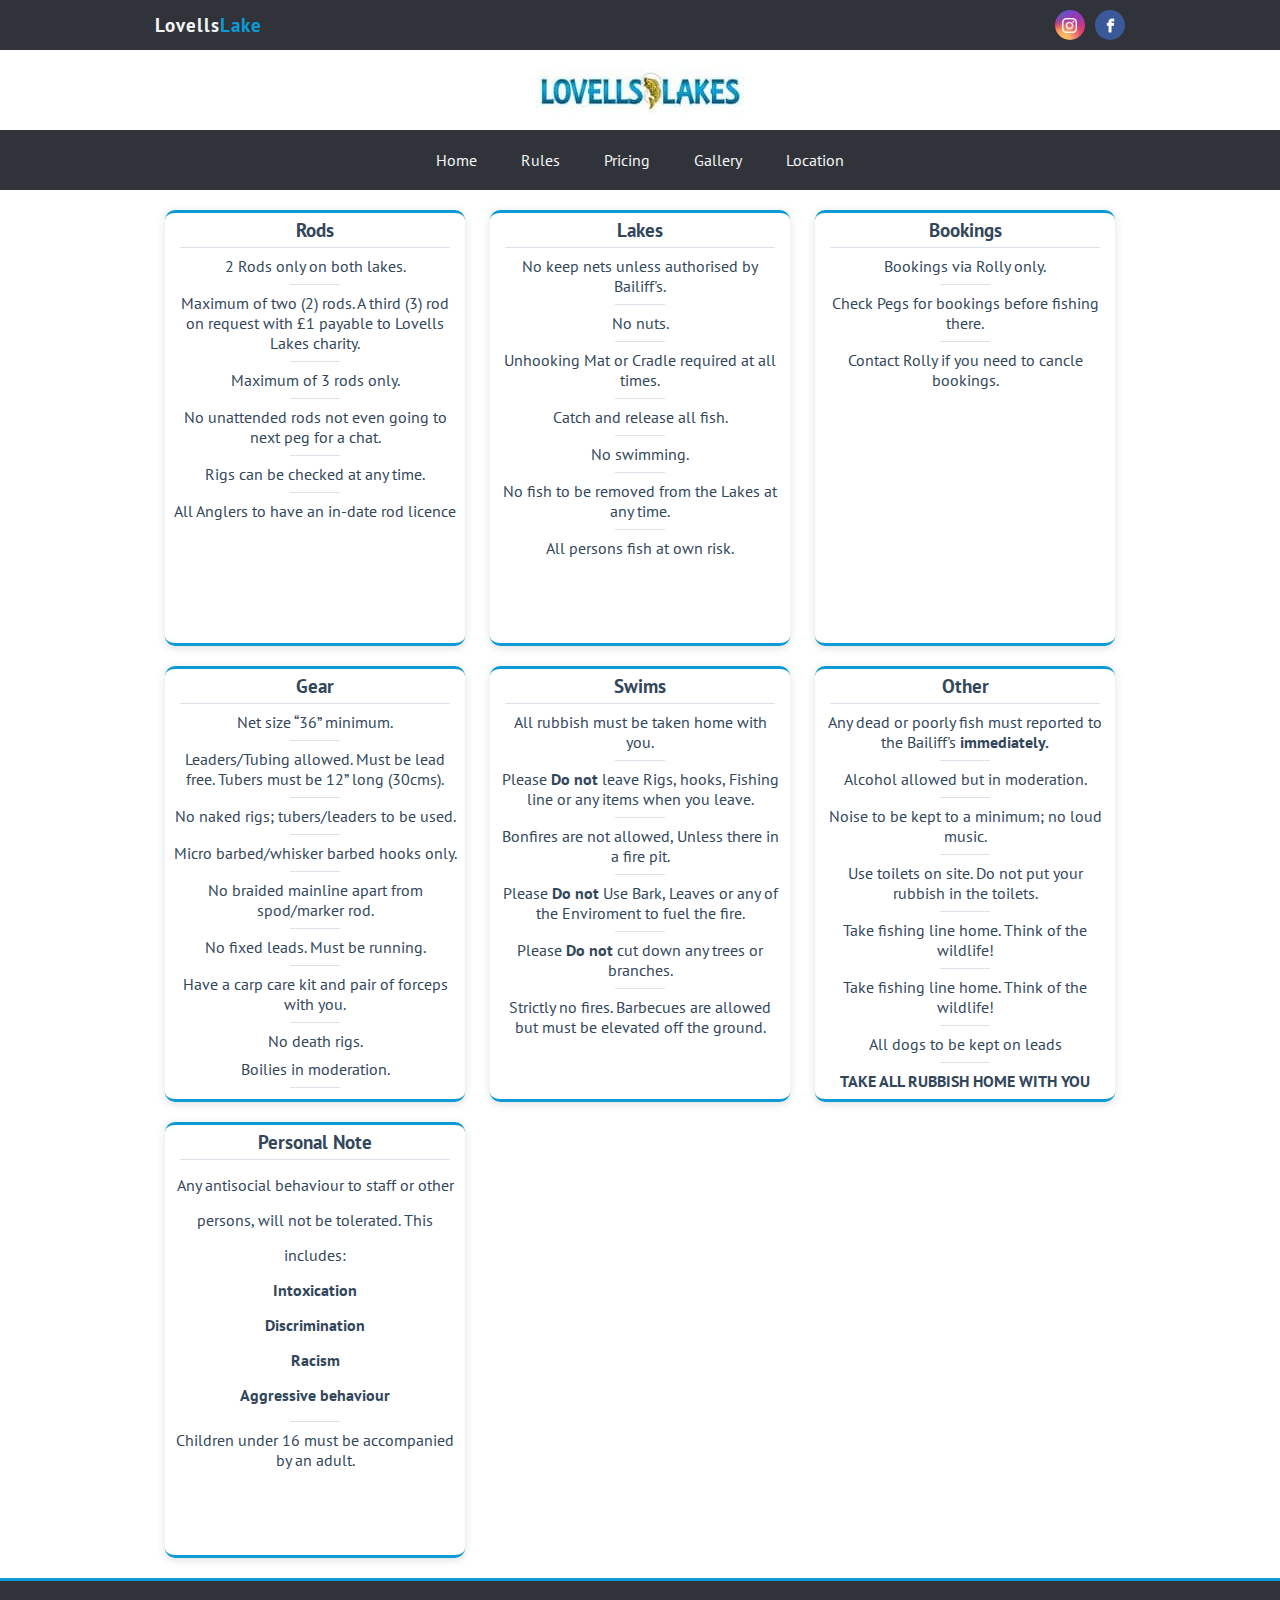
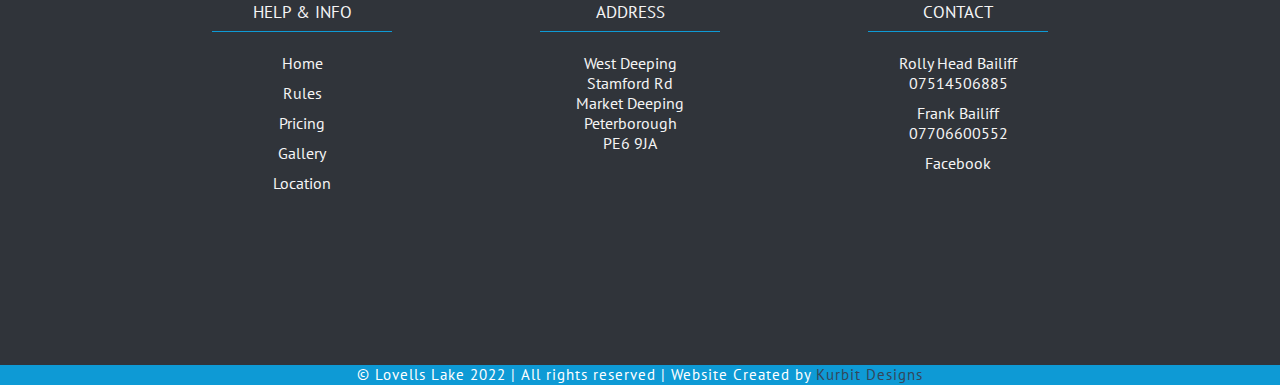
<file: rules.html>
<!DOCTYPE html>
<html lang="en">

<head>
    <!--META CHARSET-->
    <meta charset="UTF-8">

    <!--META VIEWPORT-->
    <meta name="viewport" content="width=device-width, initial-scale=1">

    <!--META DESCRIPTION-->
    <meta name="description" content="Lovells Lake Rules">

    <!--META KEYWORDS-->
    <meta name="keywords" content="LOVELLS, FISHING, LAKE, RULES" />

    <!--META AUTHER-->
    <meta name="author" content="Andy">

    <!--J-QUERY-SCRIPT-->
    <script src="https://ajax.googleapis.com/ajax/libs/jquery/3.5.1/jquery.min.js"></script>

    <!--FONTS-->
    <link rel="preconnect" href="https://fonts.googleapis.com">
    <link rel="preconnect" href="https://fonts.gstatic.com" crossorigin>
    <link href="https://fonts.googleapis.com/css2?family=PT+Sans&display=swap" rel="stylesheet">

    <!--LINKS-->
    <link rel="stylesheet" media="screen" href="css/rules.css">
    <link rel="stylesheet" media="screen" href="css/global.css">

    <!--TITLE-->
    <meta name="title" content="Lovells Lake | Rules" />
    <title>Lovells Lake | Rules</title>
</head>

<body>

    <!--Global Top Bar Section-->

    <div class="top-bar-section">
        <div class="top-bar-container">
            <div class="top-bar-left-container">
                <h3>Lovells<span>Lake</span></h3>
            </div>
            <div class="top-bar-right-container">
                <a href="https://www.facebook.com/groups/lovellslakes/">
                    <div class="social-icon-box" id="facebook"><img src="images/social-media/facebook-icon-white.png"></div>
                </a>
                <a href="https://www.instagram.com/lovellslakes/">
                    <div class="social-icon-box" id="instagram"><img src="images/social-media/instagram-icon-white.png"></div>
                </a>

            </div>
        </div>
    </div>

    <!--Global Logo Section-->

    <div class="logo-section">
        <div class="logo-container">
            <div class="logo">
                <img src="images/lovells%20lake%20logo.jpg">
            </div>
        </div>
        <div id="hide-pc-tab">
            <a href="#">
                <div class="burger-menu-container">
                    <img class="menu-btn" src="images/menu-btn.png">
                </div>
            </a>
        </div>
    </div>

    <div id="nav-pc-tab" class="nav-bar-section">
        <div class="nav-bar-container">

            <ul>
                <li><a href="index.html">Home</a></li>
                <li><a href="rules.html">Rules</a></li>
                <li><a href="pricing.html">Pricing</a></li>
                <li><a href="gallery.html">Gallery</a></li>
                <li><a href="location.html">Location</a></li>
            </ul>

        </div>
    </div>

    <div id="nav-mob" class="nav-bar-section">
        <div class="nav-bar-container">

            <ul>
                <li><a href="index.html">Home</a></li>
                <li><a href="rules.html">Rules</a></li>
                <li><a href="pricing.html">Pricing</a></li>
                <li><a href="gallery.html">Gallery</a></li>
                <li><a href="location.html">Location</a></li>
            </ul>

        </div>
    </div>


    <!--Rules Section-->

    <div class="rules-section">

        <div class="rules-container">

            <div id="rods" class="rules-box">

                <h3>Rods</h3>
                <div class="box-line-box"></div>
                <p>2 Rods only on both lakes.</p>
                <div class="box-line-box-short"></div>
                <p>Maximum of two (2) rods.  A third (3) rod on request with £1 payable to Lovells Lakes charity.</p>
                <div class="box-line-box-short"></div>
                <p>Maximum of 3 rods only.</p>
                <div class="box-line-box-short"></div>
                <p>No unattended rods not even going to next peg for a chat.</p>
                <div class="box-line-box-short"></div>
                <p>Rigs can be checked at any time.</p>
                <div class="box-line-box-short"></div>
                <p>All Anglers to have an in-date rod licence</p>

            </div>
            <div id="lakes" class="rules-box">

                <h3>Lakes</h3>
                <div class="box-line-box"></div>
                <p>No keep nets unless authorised by Bailiff's.</p>
                <div class="box-line-box-short"></div>
                <p>No nuts.</p>
                <div class="box-line-box-short"></div>
                <p>Unhooking Mat or Cradle required at all times.</p>
                <div class="box-line-box-short"></div>
                <p>Catch and release all fish.</p>
                <div class="box-line-box-short"></div>
                <p>No swimming.</p>
                <div class="box-line-box-short"></div>
                <p>No fish to be removed from the Lakes at any time.</p>
                <div class="box-line-box-short"></div>
                <p>All persons fish at own risk.</p>

            </div>

            <div id="bookings" class="rules-box">

                <h3>Bookings</h3>
                <div class="box-line-box"></div>
                <p>Bookings via Rolly only.</p>
                <div class="box-line-box-short"></div>
                <p>Check Pegs for bookings before fishing there.</p>
                <div class="box-line-box-short"></div>
                <p>Contact Rolly if you need to cancle bookings.</p>

            </div>
            <div id="gear" class="rules-box">

                <h3>Gear</h3>
                <div class="box-line-box"></div>
                <p>Net size “36” minimum.</p>
                <div class="box-line-box-short"></div>
                <p>Leaders/Tubing allowed. Must be lead free. Tubers must be 12” long &#40;30cms&#41;.</p>
                <div class="box-line-box-short"></div>
                <p>No naked rigs; tubers/leaders to be used.</p>
                <div class="box-line-box-short"></div>
                <p>Micro barbed/whisker barbed hooks only.</p>
                <div class="box-line-box-short"></div>
                <p>No braided mainline apart from spod/marker rod.</p>
                <div class="box-line-box-short"></div>
                <p>No fixed leads. Must be running.</p>
                <div class="box-line-box-short"></div>
                <p>Have a carp care kit and pair of forceps with you.</p>
                <div class="box-line-box-short"></div>
                <p>No death rigs.</p>
                <p>Boilies in moderation.</p>
                <div class="box-line-box-short"></div>

            </div>
            <div id="swims" class="rules-box">

                <h3>Swims</h3>
                <div class="box-line-box"></div>
                <p>All rubbish must be taken home with you.</p>
                <div class="box-line-box-short"></div>
                <p>Please <b>Do not</b> leave Rigs, hooks, Fishing line or any items when you leave.</p>
                <div class="box-line-box-short"></div>
                <p>Bonfires are not allowed, Unless there in a fire pit.</p>
                <div class="box-line-box-short"></div>
                <p>Please <b>Do not</b> Use Bark, Leaves or any of the Enviroment to fuel the fire.</p>
                <div class="box-line-box-short"></div>
                <p>Please <b>Do not</b> cut down any trees or branches.</p>
                <div class="box-line-box-short"></div>
                <p>Strictly no fires. Barbecues are allowed but must be elevated off the ground.</p>

            </div>
            <div id="other" class="rules-box">

                <h3>Other</h3>
                <div class="box-line-box"></div>
                <p>Any dead or poorly fish must reported to the Bailiff's <b>immediately.</b></p>
                <div class="box-line-box-short"></div>
                <p>Alcohol allowed but in moderation.</p>
                <div class="box-line-box-short"></div>
                <p>Noise to be kept to a minimum; no loud music.</p>
                <div class="box-line-box-short"></div>
                <p>Use toilets on site. Do not put your rubbish in the toilets.</p>
                <div class="box-line-box-short"></div>
                <p>Take fishing line home. Think of the wildlife!</p></p>
                <div class="box-line-box-short"></div>
                <p>Take fishing line home. Think of the wildlife!</p>
                <div class="box-line-box-short"></div>
                <p>All dogs to be kept on leads</p>
                <div class="box-line-box-short"></div>
                <p><b>TAKE ALL RUBBISH HOME WITH YOU</b></p>

            </div>
            <div id="personal" class="rules-box">

                <h3>Personal Note</h3>
                <div class="box-line-box"></div>
                <p class="edit-note">Any antisocial behaviour to staff or other persons, will not be tolerated.  This includes:<br>
                   <b>Intoxication</b><br>
                   <b>Discrimination</b><br>
                   <b>Racism</b><br>
                   <b>Aggressive behaviour</b><br>
                </p>
                <div class="box-line-box-short"></div>
                <p>Children under 16 must be accompanied by an adult.</p>


            </div>
</div>
     
    <!--Global Footer Section!-->

    <div class="footer-section">

        <div class="footer-container">

            <div class="footer-content-container">
                <p id="footer-start-header" class="footer-headers">HELP &amp; INFO</p>
                <div class="line-edit-short"></div>
                <div class="footer-wrapper">
                    <ul class="help-info-li">
                        <li><a href="index.html">Home</a></li>
                        <li><a href="rules.html">Rules</a></li>
                        <li><a href="pricing.html">Pricing</a></li>
                        <li><a href="gallery.html">Gallery</a></li>
                        <li><a href="location.html">Location</a></li>
                    </ul>
                </div>
            </div>
            <div class="footer-content-container">
                <p class="footer-headers">ADDRESS</p>
                <div class="line-edit-short"></div>
                <div class="footer-wrapper">
                    <p class="footer-text">
                        West Deeping
                        <br>
                        Stamford Rd
                        <br>
                        Market Deeping
                        <br>
                        Peterborough
                        <br>
                        PE6 9JA
                        <br>
                    </p>
                </div>

                <iframe src="https://www.google.com/maps/embed?pb=!1m14!1m12!1m3!1d4839.155509817102!2d-0.36971432411861077!3d52.66760394297405!2m3!1f0!2f0!3f0!3m2!1i1024!2i768!4f13.1!5e0!3m2!1sen!2suk!4v1638984060547!5m2!1sen!2suk" width="100%" height="180" style="border:0;" allowfullscreen="" loading="lazy"></iframe>

            </div>

            <div class="footer-content-container">
                <p class="footer-headers">CONTACT</p>
                <div class="line-edit-short"></div>
                <div class="footer-wrapper">
                    <ul class="contact-footer-li">
                        <li>
                            <p>Rolly Head Bailiff</p>
                        </li>
                        <li><a href="tel:07514506885">07514506885</a></li>
                        <li>
                            <p>Frank Bailiff</p>
                        </li>
                        <li><a href="tel:07706600552">07706600552</a></li>
                        <br>
                        <li class="li-social"><a href="https://www.facebook.com/groups/lovellslakes/">Facebook</a></li>
                    </ul>
                </div>

            </div>

        </div>

        <div class="creation-copyright-section">

            <div class="creation-copyright-container">
                <p>&copy; Lovells Lake 2022 | All rights reserved | Website Created by <a href="https://www.kurbitdesigns.co.uk">Kurbit Designs</a></p>
            </div>

        </div>

    </div>

    <script src="js/scripts.js"></script>

</body>
</file>
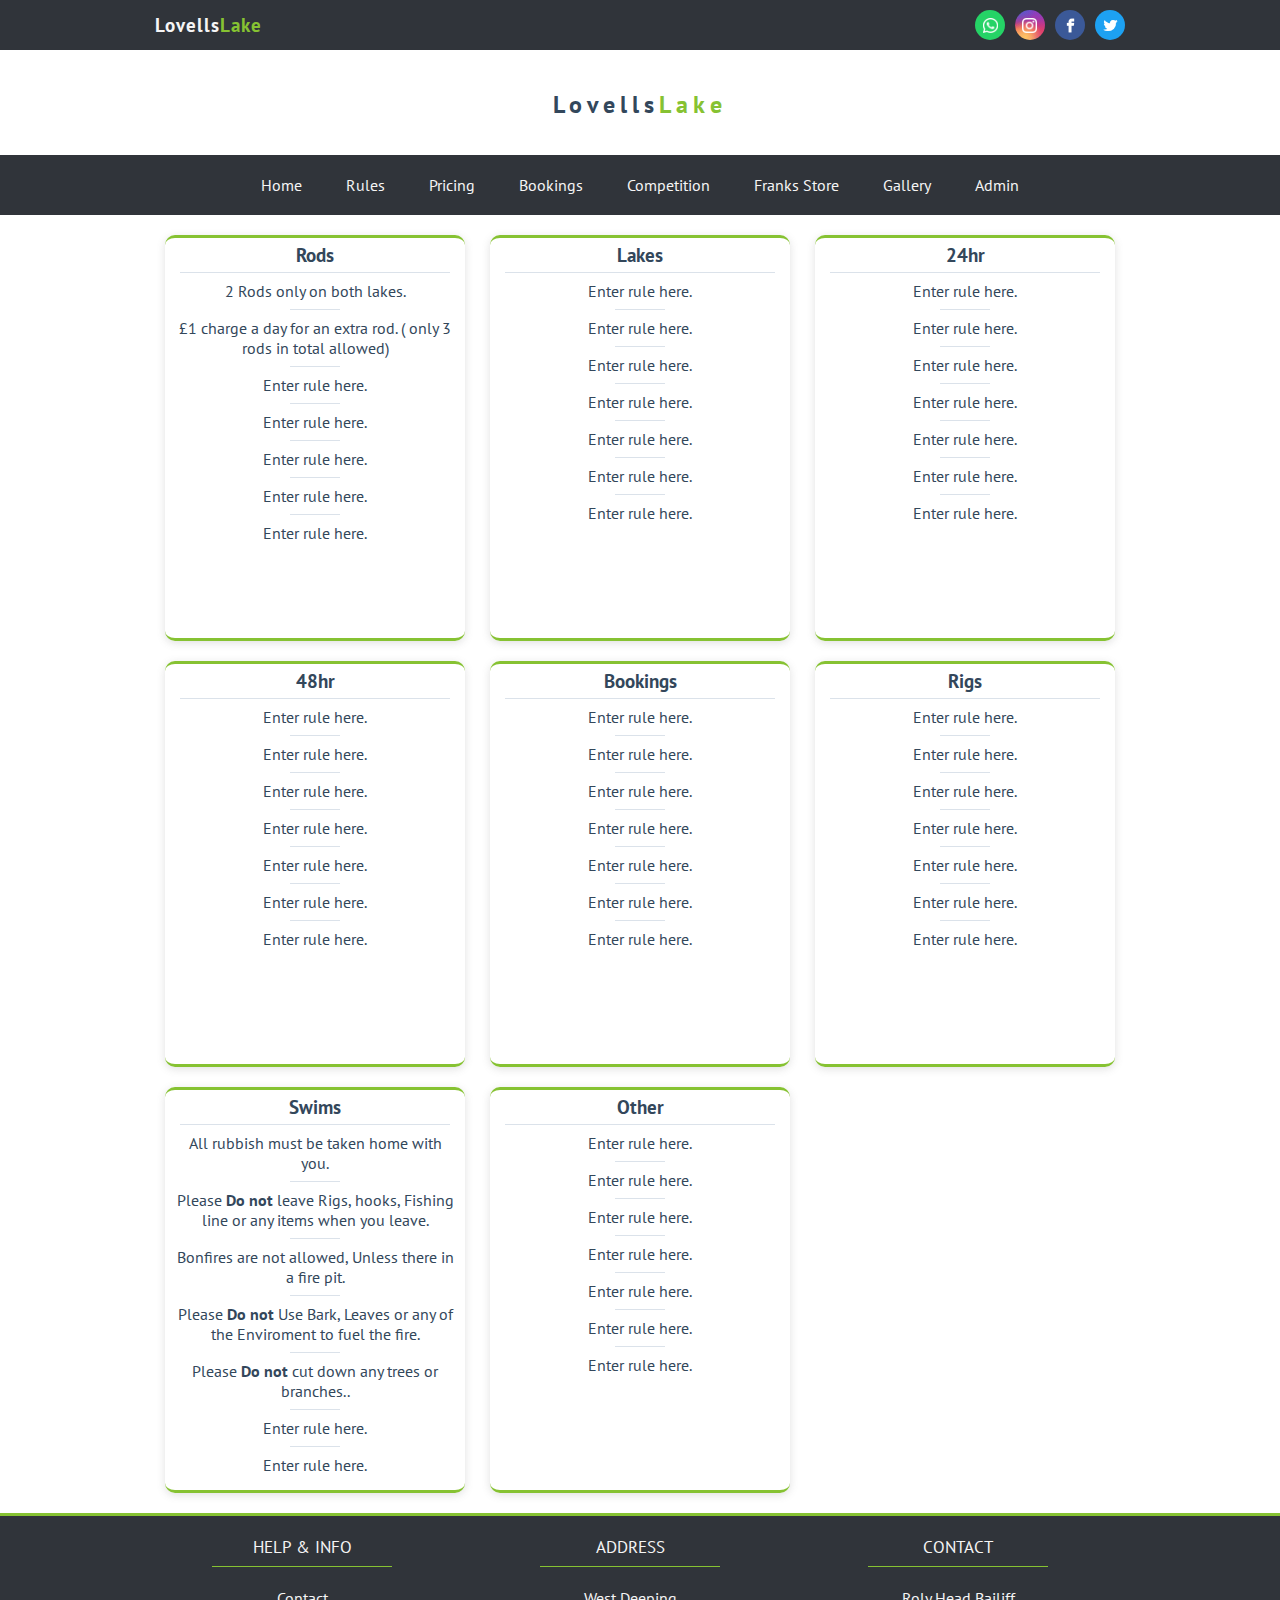
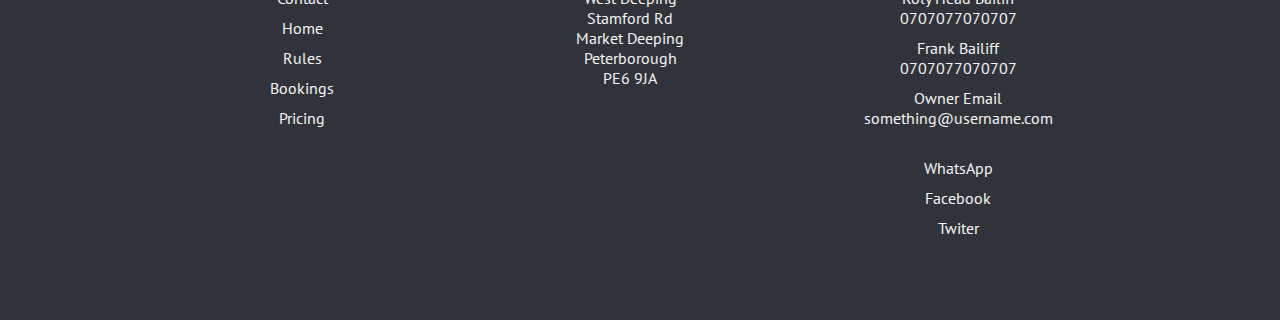
<file: pages/rules/rules.html>
<!DOCTYPE html>
<html lang="en">

<head>
    <meta charset="UTF-8">
    <meta http-equiv="cache-control" content="no-cache" />
    <link rel="preconnect" href="https://fonts.googleapis.com">
    <link rel="preconnect" href="https://fonts.gstatic.com" crossorigin>
    <link href="https://fonts.googleapis.com/css2?family=PT+Sans&display=swap" rel="stylesheet">
    <meta name="title" content="Lovells Lake Homepage | Fishing Lake, Carp, Roach, Day Tickets, 24hr, 48hr" />
    <meta name="description" content="Lovells Lake is a fishing lake filled with Carp & Roach and located in Deeping with Day Tickets or Season tickets">
    <meta name="viewport" content="width=device-width, initial-scale=1">
    <script src="https://ajax.googleapis.com/ajax/libs/jquery/3.5.1/jquery.min.js"></script>
    <link rel="stylesheet" media="screen" href="rules.css">
    <title>Lovells Lake Rules</title>
</head>

<body>

    <!--Top Bar Section-->

    <div class="top-bar-section">
        <div class="top-bar-container">
            <div class="top-bar-left-container">
                <h3>Lovells<span>Lake</span></h3>
            </div>
            <div class="top-bar-right-container">
                <a href="#">
                    <div class="social-icon-box" id="twitter"><img src="../../images/social-media/twitter-icon-white.png"></div>
                </a>
                <a href="#">
                    <div class="social-icon-box" id="facebook"><img src="../../images/social-media/facebook-icon-white.png"></div>
                </a>
                <a href="#">
                    <div class="social-icon-box" id="instagram"><img src="../../images/social-media/instagram-icon-white.png"></div>
                </a>
                <a href="https://wa.me/Addnumberhere!">
                    <div class="social-icon-box" id="whatsapp"><img src="../../images/social-media/whatsapp-icon-white.png"></div>
                </a>
            </div>
        </div>
    </div>


    <!--Logo Section-->

    <div class="logo-section">
        <div class="logo-container">
            <div class="logo">
                <h2>Lovells<span>Lake</span></h2>
            </div>
        </div>
        <div id="hide-pc-tab">
            <a href="#">
                <div class="burger-menu-container"><img id="menu-btn" src="../../images/menu-btn.png"></div>
            </a>
        </div>
    </div>

    <div id="nav-pc-tab" class="nav-bar-section">
        <div class="nav-bar-container">

            <ul>
                <li><a href="../../index.html">Home</a></li>
                <li><a href="rules.html">Rules</a></li>
                <li><a href="#">Pricing</a></li>
                <li><a href="#">Bookings</a></li>
                <li><a href="#">Competition</a></li>
                <li><a href="#">Franks Store</a></li>
                <li><a href="#">Gallery</a></li>
                <li><a href="#">Admin</a></li>
            </ul>

        </div>
    </div>

    <div id="nav-mob" class="nav-bar-section">
        <div class="nav-bar-container">

            <ul>
                <li><a href="../../index.html">Home</a></li>
                <li><a href="rules.html">Rules</a></li>
                <li><a href="#">Pricing</a></li>
                <li><a href="#">Bookings</a></li>
                <li><a href="#">Competition</a></li>
                <li><a href="#">Franks Store</a></li>
                <li><a href="#">Gallery</a></li>
                <li><a href="#">Admin</a></li>
            </ul>

        </div>
    </div>

    <!--Rules Section-->

    <div class="rules-section">

        <div class="rules-container">

            <div class="rules-box">

                <h3>Rods</h3>
                <div class="box-line-box"></div>
                <p>2 Rods only on both lakes.</p>
                <div class="box-line-box-short"></div>
                <p>£1 charge a day for an extra rod. &#40; only 3 rods in total allowed&#41;</p>
                <div class="box-line-box-short"></div>
                <p>Enter rule here.</p>
                <div class="box-line-box-short"></div>
                <p>Enter rule here.</p>
                <div class="box-line-box-short"></div>
                <p>Enter rule here.</p>
                <div class="box-line-box-short"></div>
                <p>Enter rule here.</p>
                <div class="box-line-box-short"></div>
                <p>Enter rule here.</p>

            </div>
            <div class="rules-box">

                <h3>Lakes</h3>
                <div class="box-line-box"></div>
                <p>Enter rule here.</p>
                <div class="box-line-box-short"></div>
                <p>Enter rule here.</p>
                <div class="box-line-box-short"></div>
                <p>Enter rule here.</p>
                <div class="box-line-box-short"></div>
                <p>Enter rule here.</p>
                <div class="box-line-box-short"></div>
                <p>Enter rule here.</p>
                <div class="box-line-box-short"></div>
                <p>Enter rule here.</p>
                <div class="box-line-box-short"></div>
                <p>Enter rule here.</p>

            </div>
            <div class="rules-box">

                <h3>24hr</h3>
                <div class="box-line-box"></div>
                <p>Enter rule here.</p>
                <div class="box-line-box-short"></div>
                <p>Enter rule here.</p>
                <div class="box-line-box-short"></div>
                <p>Enter rule here.</p>
                <div class="box-line-box-short"></div>
                <p>Enter rule here.</p>
                <div class="box-line-box-short"></div>
                <p>Enter rule here.</p>
                <div class="box-line-box-short"></div>
                <p>Enter rule here.</p>
                <div class="box-line-box-short"></div>
                <p>Enter rule here.</p>

            </div>
            <div class="rules-box">

                <h3>48hr</h3>
                <div class="box-line-box"></div>
                <p>Enter rule here.</p>
                <div class="box-line-box-short"></div>
                <p>Enter rule here.</p>
                <div class="box-line-box-short"></div>
                <p>Enter rule here.</p>
                <div class="box-line-box-short"></div>
                <p>Enter rule here.</p>
                <div class="box-line-box-short"></div>
                <p>Enter rule here.</p>
                <div class="box-line-box-short"></div>
                <p>Enter rule here.</p>
                <div class="box-line-box-short"></div>
                <p>Enter rule here.</p>

            </div>
            <div class="rules-box">

                <h3>Bookings</h3>
                <div class="box-line-box"></div>
                <p>Enter rule here.</p>
                <div class="box-line-box-short"></div>
                <p>Enter rule here.</p>
                <div class="box-line-box-short"></div>
                <p>Enter rule here.</p>
                <div class="box-line-box-short"></div>
                <p>Enter rule here.</p>
                <div class="box-line-box-short"></div>
                <p>Enter rule here.</p>
                <div class="box-line-box-short"></div>
                <p>Enter rule here.</p>
                <div class="box-line-box-short"></div>
                <p>Enter rule here.</p>

            </div>
            <div class="rules-box">

                <h3>Rigs</h3>
                <div class="box-line-box"></div>
                <p>Enter rule here.</p>
                <div class="box-line-box-short"></div>
                <p>Enter rule here.</p>
                <div class="box-line-box-short"></div>
                <p>Enter rule here.</p>
                <div class="box-line-box-short"></div>
                <p>Enter rule here.</p>
                <div class="box-line-box-short"></div>
                <p>Enter rule here.</p>
                <div class="box-line-box-short"></div>
                <p>Enter rule here.</p>
                <div class="box-line-box-short"></div>
                <p>Enter rule here.</p>

            </div>
            <div class="rules-box">

                <h3>Swims</h3>
                <div class="box-line-box"></div>
                <p>All rubbish must be taken home with you.</p>
                <div class="box-line-box-short"></div>
                <p>Please <b>Do not</b> leave Rigs, hooks, Fishing line or any items when you leave. </p>
                <div class="box-line-box-short"></div>
                <p>Bonfires are not allowed, Unless there in a fire pit.</p>
                <div class="box-line-box-short"></div>
                <p>Please <b>Do not</b> Use Bark, Leaves or any of the Enviroment to fuel the fire.</p>
                <div class="box-line-box-short"></div>
                <p>Please <b>Do not</b> cut down any trees or branches..</p>
                <div class="box-line-box-short"></div>
                <p>Enter rule here.</p>
                <div class="box-line-box-short"></div>
                <p>Enter rule here.</p>

            </div>
            <div class="rules-box">

                <h3>Other</h3>
                <div class="box-line-box"></div>
                <p>Enter rule here.</p>
                <div class="box-line-box-short"></div>
                <p>Enter rule here.</p>
                <div class="box-line-box-short"></div>
                <p>Enter rule here.</p>
                <div class="box-line-box-short"></div>
                <p>Enter rule here.</p>
                <div class="box-line-box-short"></div>
                <p>Enter rule here.</p>
                <div class="box-line-box-short"></div>
                <p>Enter rule here.</p>
                <div class="box-line-box-short"></div>
                <p>Enter rule here.</p>

            </div>


        </div>

    </div>

    <!--Footer Section!-->

    <div class="footer-section">

        <div class="footer-container">

            <div class="footer-content-container">
                <p id="footer-start-header" class="footer-headers">HELP &amp; INFO</p>
                <div class="line-edit-short"></div>
                <div class="footer-wrapper">
                    <ul class="help-info-li">
                        <li><a href="#">Contact</a></li>
                        <li><a href="#">Home</a></li>
                        <li><a href="#">Rules</a></li>
                        <li><a href="#">Bookings</a></li>
                        <li><a href="#">Pricing</a></li>
                    </ul>
                </div>
            </div>
            <div class="footer-content-container">
                <p class="footer-headers">ADDRESS</p>
                <div class="line-edit-short"></div>
                <div class="footer-wrapper">
                    <p class="footer-text">
                        West Deeping
                        <br>
                        Stamford Rd
                        <br>
                        Market Deeping
                        <br>
                        Peterborough
                        <br>
                        PE6 9JA
                        <br>
                    </p>
                </div>

                <iframe src="https://www.google.com/maps/embed?pb=!1m14!1m12!1m3!1d4839.155509817102!2d-0.36971432411861077!3d52.66760394297405!2m3!1f0!2f0!3f0!3m2!1i1024!2i768!4f13.1!5e0!3m2!1sen!2suk!4v1638984060547!5m2!1sen!2suk" width="100%" height="180" style="border:0;" allowfullscreen="" loading="lazy"></iframe>

            </div>
            <div class="footer-content-container">
                <p class="footer-headers">CONTACT</p>
                <div class="line-edit-short"></div>
                <div class="footer-wrapper">
                    <ul class="contact-footer-li">
                        <li>
                            <p>Roly Head Bailiff</p>
                        </li>
                        <li><a href="tel:070707707070">0707077070707</a></li>
                        <li>
                            <p>Frank Bailiff</p>
                        </li>
                        <li><a href="tel:070707707070">0707077070707</a></li>
                        <li>
                            <p>Owner Email</p>
                        </li>
                        <li><a>something@username.com</a></li>
                        <br>
                        <li class="li-social"><a href="https://wa.me/Addnumberhere!">WhatsApp</a></li>
                        <li class="li-social"><a href="#">Facebook</a></li>
                        <li class="li-social"><a href="#">Twiter</a></li>
                    </ul>
                </div>
            </div>

        </div>

    </div>

    <script src="../../scripts.js"></script>

</body>
</file>
<file: css/index.css>
/*----- For Mobile -----*/

@media screen and (max-width: 768px) {

    /*----- 3-tab info Section -----*/

    .content-box {
        margin-top: 20px;
        margin-bottom: 20px;
        display: flex;
        align-items: center;
        justify-content: center;
    }

    .content-box p {
        float: left;
        padding-top: 6px;
        padding-right: 20px;
        font-size: 20px;
    }

    .box-tick {
        width: 25px;
        margin-top: 9px;
    }

    .line-edit-long {
        width: 80%;
        margin: auto;
        height: 1px;
        border-top: 1px solid #dbe2ea;
    }

    /*----- Hero Section -----*/

    .hero-section {
        width: 100%;
        overflow: hidden;
    }

    .lake-info-container {
        width: 100%;
        margin: auto;
        text-align: center;
        margin-top: 30px;
        overflow: hidden;
    }

    .lake-info-container h4 {
        letter-spacing: 1px;
        margin-top: 10px;
    }

    .lake-info-container h1 {
        letter-spacing: 1px;
        color: #0e9ad5;
        margin-bottom: 10px;
    }

    .lake-info-container p {
        margin-top: 10px;
        padding-left: 5%;
        padding-right: 5%;
        line-height: 23px;
        font-size: 17px;
        margin-bottom: 20px;
    }

    .fb-link {
        color: #0e9ad5;
    }

    .lake-info-container img {
        width: 100%;
        display: block;
        margin: auto;
    }

    /*----- Lakes Section -----*/

    .lakes-section {
        width: 100%;
        background-color: #30343a;
        overflow: hidden;
        border-top: 2px solid #0e9ad5;
        border-bottom: 2px solid #0e9ad5;
        padding-bottom: 30px;
        padding-top: 30px;
    }

    .lake-info-left-content img {
        width: 100%;
        display: block;
        margin: auto;
    }

    .lake-info-left-content h3 {
        text-align: center;
        color: whitesmoke;
        padding-left: 50px;
        padding-right: 50px;
        overflow: hidden;
        padding-top: 10px;
    }

    .lake-info-left-content p {
        text-align: center;
        color: whitesmoke;
        padding-left: 5%;
        padding-right: 5%;
        margin-top: 10px;
    }

    .lake-info-right-content {
        margin-top: 30px;
    }

    .lake-info-right-content img {
        width: 100%;
        display: block;
        margin: auto;
    }

    .lake-info-right-content h3 {
        text-align: center;
        color: whitesmoke;
        padding-left: 50px;
        padding-right: 50px;
        overflow: hidden;
        padding-top: 10px;
    }

    .lake-info-right-content p {
        text-align: center;
        color: whitesmoke;
        padding-left: 5%;
        padding-right: 5%;
        margin-top: 10px;
    }

    /*----- Reviews Section -----*/

    .title-section {
        width: 100%;
        margin: auto;
        text-align: center;
        margin-top: 30px;
    }

    .google-container {
        margin: auto;
        width: 98%;
        background-color: #f3f3f3;
        margin-top: 20px;
        margin-bottom: 20px;
        border-top: 2px solid #0e9ad5;
        box-shadow: rgba(0, 0, 0, 0.15) 1.95px 1.95px 2.6px;
        overflow: hidden;
        border-radius: 10px;
    }

    .google-container h3 {
        font-size: 16px;
        margin-top: 10px;
        margin-bottom: 10px;
    }

    .write-review-btn {
        width: 110px;
        padding-top: 5px;
        padding-bottom: 5px;
        border-radius: 3px;
        background-color: #197bff;
        color: whitesmoke;
        display: block;
        margin: auto;
        margin-bottom: 5px;
    }

    .write-review-btn:hover {
        opacity: 0.9;
    }

    .reviews-section {
        width: 100%;
        overflow: hidden;
    }

    .reviews-title {
        width: 100px;
        overflow: hidden;
    }

    .reviews-box {
        width: 90%;
        word-wrap: break-word;
        background-color: #f3f3f3;
        float: left;
        margin-left: 4%;
        margin-right: 6%;
        border-radius: 10px;
        margin-bottom: 20px;
        border-top: 2px solid #0e9ad5;
        box-shadow: rgba(0, 0, 0, 0.15) 1.95px 1.95px 2.6px;
    }

    .reviews-box img {
        width: 40px;
        border-radius: 20px;
        margin: 20px;
        float: left;
    }

    .rating-section {
        float: left;
        margin-top: 20px;
        letter-spacing: 1px;
    }

    .reviews-box p {
        color: #3b3b3b;
    }

    .review-date span {
        color: gold;
    }

    .review-text {
        clear: both;
        text-align: center;
        margin-top: 20px;
        padding-left: 30px;
        padding-right: 30px;
        padding-bottom: 20px;
    }

    /*----- Contact Section -----*/

    .contact-section {
        width: 100%;
        border-top: 2px solid #0e9ad5;
        background-color: #30343a;
        padding-bottom: 10px;
        overflow: hidden;
    }

    .contact-container-left {
        width: 100%;
        margin-top: 20px;
        height: 250px;
        text-align: center;
    }

    .contact-container-left img {
        width: 40px;
        height: 40px;
        margin-top: 10px;
    }

    .contact-container-left h3 {
        color: whitesmoke;
    }

    .contact-container-left p {
        color: whitesmoke;
        padding-top: 10px;
    }

    .underline {
        color: whitesmoke;
    }

    .emergency {
        color: #A61414;
    }

    .contact-container-right {
        width: 100%;
        margin-top: 20px;
        height: 250px;
        float: right;
        text-align: center;
    }

    .contact-container-right img {
        width: 40px;
        height: 40px;
        margin-top: 10px;
    }

    .contact-container-right h3 {
        color: whitesmoke;
    }

    .contact-container-right p {
        color: whitesmoke;
        padding-top: 5px;
    }

    .contact-container-right a {
        color: whitesmoke;
        position: relative;
        top: 1px;
    }

    .contact-container-right a:hover {
        color: #0e9ad5;
    }

    #fb-link {
        position: relative;
        top: 5px;
        color: #3b5998;
    }

    #fb-link:hover {
        opacity: 0.9;
    }

    /*----- Associated Section -----*/

    .associated-section {
        width: 100%;
        overflow: hidden;
        border-top: 2px solid #0e9ad5;
        padding-bottom: 50px;
    }

    .associated-container {
        width: 90%;
        margin: auto;
        overflow: hidden;
        padding-top: 30px;
    }

    .associated-container h2 {
        text-align: center;
        margin-bottom: 10px;
    }

    .associated-container {
        display: block;
        text-align: center;
        margin-top: 20px;
    }

}

/*----- For Tablet -----*/

@media screen and (min-width: 769px) and (max-width: 1050px) {

    /*----- 3-tab info Section -----*/

    .content-section-1 {
        width: 100%;
        margin: auto;
        overflow: hidden;
    }

    .content-container-1 {
        display: flex;
        align-items: center;
        justify-content: center;
    }

    .content-box {
        display: inline-block;
        margin-top: 20px;
        margin-bottom: 20px;
        margin-left: 15px;
        margin-right: 15px;
    }

    .content-box p {
        float: left;
        padding-top: 6px;
        padding-right: 20px;
        font-size: 20px;
    }

    .box-tick {
        width: 25px;
        margin-top: 9px;
    }

    .line-edit-long {
        width: 80%;
        margin: auto;
        height: 1px;
        border-top: 1px solid #dbe2ea;
    }

    /*----- Hero Section -----*/

    .hero-section {
        width: 100%;
        overflow: hidden;
    }

    .lake-info-container {
        width: 100%;
        margin: auto;
        text-align: center;
        margin-top: 30px;
        overflow: hidden;
    }

    .lake-info-container h4 {
        letter-spacing: 2px;
        margin-top: 10px;
    }

    .lake-info-container h1 {
        letter-spacing: 1px;
        color: #0e9ad5;
        margin-bottom: 10px;
    }

    .lake-info-container p {
        margin-top: 10px;
        padding-left: 15%;
        padding-right: 15%;
        line-height: 23px;
        font-size: 17px;
        margin-bottom: 20px;
    }

    .fb-link {
        color: #0e9ad5;
    }

    .lake-info-container img {
        width: 70%;
        display: block;
        margin: auto;
        border-radius: 10px;
        border-top: 4px solid #0e9ad5;
        border-bottom: 4px solid #0e9ad5;
        box-shadow: rgba(0, 0, 0, 0.15) 1.95px 1.95px 2.6px;
    }

    /*----- Lakes Section -----*/

    .lakes-section {
        width: 100%;
        background-color: #30343a;
        overflow: hidden;
        border-top: 2px solid #0e9ad5;
        border-bottom: 2px solid #0e9ad5;
        padding-bottom: 50px;
        padding-top: 50px;
    }

    .lake-info-left-content {
        width: 50%;
        float: left;
    }

    .lake-info-left-content img {
        margin-left: 25px;
        width: 90%;
        float: left;
        box-shadow: rgba(0, 0, 0, 0.15) 1.95px 1.95px 2.6px;
    }

    .lake-info-left-content h3 {
        text-align: center;
        color: whitesmoke;
        padding-left: 50px;
        padding-right: 50px;
        overflow: hidden;
        padding-top: 10px;
    }

    .lake-info-left-content p {
        text-align: center;
        color: whitesmoke;
        padding-left: 50px;
        padding-right: 50px;
        margin-top: 10px;
    }

    .lake-info-right-content {
        width: 50%;
        float: right;
    }

    .lake-info-right-content img {
        margin-right: 25px;
        width: 90%;
        float: right;
        box-shadow: rgba(0, 0, 0, 0.15) 1.95px 1.95px 2.6px;
    }

    .lake-info-right-content h3 {
        text-align: center;
        color: whitesmoke;
        padding-left: 50px;
        padding-right: 50px;
        overflow: hidden;
        padding-top: 10px;
    }

    .lake-info-right-content p {
        text-align: center;
        color: whitesmoke;
        padding-left: 50px;
        padding-right: 50px;
        margin-top: 10px;
    }

    /*----- Reviews Section -----*/

    .title-section {
        width: 100%;
        margin: auto;
        text-align: center;
        margin-top: 30px;
    }

    .google-container {
        margin: auto;
        width: 98%;
        height: 60px;
        background-color: #f3f3f3;
        margin-top: 20px;
        border-top: 2px solid #0e9ad5;
        box-shadow: rgba(0, 0, 0, 0.15) 1.95px 1.95px 2.6px;
        overflow: hidden;
        border-radius: 10px;
    }

    .google-container h3 {
        float: left;
        margin-top: 20px;
        margin-left: 30px;
    }

    .write-review-btn {
        width: 140px;
        padding: 10px;
        border-radius: 3px;
        background-color: #197bff;
        color: whitesmoke;
        float: right;
        margin-top: 11px;
        margin-right: 30px;
    }

    .write-review-btn:hover {
        opacity: 0.9;
    }

    .reviews-section {
        width: 100%;
        overflow: hidden;
    }

    .reviews-title {
        width: 100px;
        overflow: hidden;
    }

    .reviews-box {
        width: 40%;
        word-wrap: break-word;
        background-color: #f3f3f3;
        float: left;
        margin-left: 4%;
        margin-right: 6%;
        border-radius: 10px;
        margin-top: 30px;
        margin-bottom: 30px;
        border-top: 2px solid #0e9ad5;
        box-shadow: rgba(0, 0, 0, 0.15) 1.95px 1.95px 2.6px;
    }

    .reviews-box img {
        width: 40px;
        border-radius: 20px;
        margin: 20px;
        float: left;
    }

    .rating-section {
        float: left;
        margin-top: 20px;
        letter-spacing: 1px;
    }

    .reviews-box p {
        color: #3b3b3b;
    }

    .review-date span {
        color: gold;
    }

    .review-text {
        clear: both;
        text-align: center;
        margin-top: 20px;
        padding-left: 30px;
        padding-right: 30px;
        padding-bottom: 20px;
    }

    /*----- Contact Section -----*/

    .contact-section {
        width: 100%;
        height: 300px;
        border-top: 2px solid #0e9ad5;
        background-color: #30343a;
        padding-bottom: 10px;
        overflow: hidden;
    }

    .contact-container-left {
        width: 499px;
        margin-top: 20px;
        height: 250px;
        float: left;
        border-right: 1px solid #dbe2ea;
        text-align: center;
    }

    .contact-container-left img {
        width: 40px;
        height: 40px;
        margin-top: 10px;
    }

    .contact-container-left h3 {
        color: whitesmoke;
    }

    .contact-container-left p {
        color: whitesmoke;
        padding-top: 10px;
    }

    .underline {
        color: whitesmoke;
    }

    .emergency {
        color: #A61414;
    }

    .contact-container-right {
        width: 500px;
        margin-top: 20px;
        height: 250px;
        float: right;
        text-align: center;
    }

    .contact-container-right img {
        width: 40px;
        height: 40px;
        margin-top: 10px;
    }

    .contact-container-right h3 {
        color: whitesmoke;
    }

    .contact-container-right p {
        color: whitesmoke;
        padding-top: 5px;
    }

    .contact-container-right a {
        color: whitesmoke;
        position: relative;
        top: 1px;
    }

    .contact-container-right a:hover {
        color: #0e9ad5;
    }

    #fb-link {
        position: relative;
        top: 5px;
        color: #3b5998;
    }

    #fb-link:hover {
        opacity: 0.9;
    }

    /*----- Associated Section -----*/

    .associated-section {
        width: 100%;
        overflow: hidden;
        border-top: 2px solid #0e9ad5;
        padding-bottom: 50px;
    }

    .associated-container {
        width: 100%;
        margin: auto;
        overflow: hidden;
        padding-top: 30px;
    }

    .associated-container h2 {
        text-align: center;
        margin-bottom: 10px;
    }

    .associated-container img {
        margin: 10px;
    }

    .wrapper {
        padding: 10px;
        display: flex;
        align-items: center;
        justify-content: center;
    }

}

/*----- For Desktop -----*/

@media only screen and (min-width: 1050px) {

    /*----- 3-tab info Section -----*/

    .content-section-1 {
        width: 100%;
        margin: auto;
        overflow: hidden;
    }

    .content-container-1 {
        display: flex;
        align-items: center;
        justify-content: center;
    }

    .content-box {
        display: inline-block;
        margin-top: 20px;
        margin-bottom: 20px;
        margin-left: 15px;
        margin-right: 15px;
    }

    .content-box p {
        float: left;
        padding-top: 6px;
        padding-right: 20px;
        font-size: 20px;
    }

    .box-tick {
        width: 25px;
        margin-top: 9px;
    }

    .line-edit-long {
        width: 1000px;
        margin: auto;
        height: 1px;
        border-top: 1px solid #dbe2ea;
    }

    /*----- Hero Section -----*/

    .hero-section {
        width: 100%;
        overflow: hidden;
    }

    .lake-info-container {
        width: 1000px;
        margin: auto;
        text-align: center;
        margin-top: 30px;
        overflow: hidden;
    }

    .lake-info-container h4 {
        letter-spacing: 2px;
        margin-top: 10px;
    }

    .lake-info-container h1 {
        letter-spacing: 1px;
        color: #0e9ad5;
        margin-bottom: 10px;
    }

    .lake-info-container p {
        margin-top: 10px;
        padding-left: 60px;
        padding-right: 60px;
        line-height: 23px;
        font-size: 17px;
        margin-bottom: 20px;
    }

    .fb-link {
        color: #0e9ad5;
    }

    .img-wrap-hero {
        width: 90%;
        margin: auto;
        height: 400px;
        overflow: hidden;
        border-radius: 10px;
        border-top: 4px solid #0e9ad5;
        border-bottom: 4px solid #0e9ad5;
        box-shadow: rgba(0, 0, 0, 0.15) 1.95px 1.95px 2.6px;
    }

    .lake-info-container img {
        width: 100%;
        position: relative;
        top: -80px;
    }

    /*----- Lakes Section -----*/

    .lakes-section {
        width: 100%;
        background-color: #30343a;
        overflow: hidden;
        border-top: 2px solid #0e9ad5;
        border-bottom: 2px solid #0e9ad5;
        padding-bottom: 50px;
        padding-top: 50px;
    }

    .lakes-wrapper-container {
        width: 1000px;
        margin: auto;
        overflow: hidden;
    }

    .lake-info-left-content {
        width: 500px;
        float: left;
    }

    .lake-info-left-content img {
        margin-left: 25px;
        width: 450px;
        float: left;
        box-shadow: rgba(0, 0, 0, 0.15) 1.95px 1.95px 2.6px;
    }

    .lake-info-left-content h3 {
        text-align: center;
        color: whitesmoke;
        padding-left: 50px;
        padding-right: 50px;
        overflow: hidden;
        padding-top: 10px;
    }

    .lake-info-left-content p {
        text-align: center;
        color: whitesmoke;
        padding-left: 50px;
        padding-right: 50px;
        margin-top: 10px;
    }

    .lake-info-right-content {
        width: 500px;
        float: right;
    }

    .lake-info-right-content img {
        margin-right: 25px;
        width: 450px;
        float: right;
        box-shadow: rgba(0, 0, 0, 0.15) 1.95px 1.95px 2.6px;
    }

    .lake-info-right-content h3 {
        text-align: center;
        color: whitesmoke;
        padding-left: 50px;
        padding-right: 50px;
        overflow: hidden;
        padding-top: 10px;
    }

    .lake-info-right-content p {
        text-align: center;
        color: whitesmoke;
        padding-left: 50px;
        padding-right: 50px;
        margin-top: 10px;
    }

    /*----- Reviews Section -----*/

    .title-section {
        width: 1000px;
        margin: auto;
        text-align: center;
        margin-top: 30px;
    }

    .google-container {
        margin: auto;
        width: 970px;
        height: 60px;
        background-color: #f3f3f3;
        margin-top: 20px;
        border-top: 2px solid #0e9ad5;
        box-shadow: rgba(0, 0, 0, 0.15) 1.95px 1.95px 2.6px;
        overflow: hidden;
        border-radius: 10px;
    }

    .google-container h3 {
        float: left;
        margin-top: 20px;
        margin-left: 30px;
    }

    .write-review-btn {
        width: 140px;
        padding: 10px;
        border-radius: 3px;
        background-color: #197bff;
        color: whitesmoke;
        float: right;
        margin-top: 11px;
        margin-right: 30px;
    }

    .write-review-btn:hover {
        opacity: 0.9;
    }

    .reviews-section {
        width: 100%;
        overflow: hidden;
    }

    .reviews-title {
        width: 100px;
        overflow: hidden;
    }

    .reviews-container {
        width: 1000px;
        margin: auto;
        display: flex;
        align-items: center;
        justify-content: center;
    }

    .reviews-box {
        width: 300px;
        word-wrap: break-word;
        background-color: #f3f3f3;
        float: left;
        margin-left: 17px;
        margin-right: 16px;
        border-radius: 10px;
        margin-top: 30px;
        margin-bottom: 30px;
        border-top: 2px solid #0e9ad5;
        box-shadow: rgba(0, 0, 0, 0.15) 1.95px 1.95px 2.6px;
    }

    .reviews-box img {
        width: 40px;
        border-radius: 20px;
        margin: 20px;
        float: left;
    }

    .rating-section {
        float: left;
        margin-top: 20px;
        letter-spacing: 1px;
    }

    .reviews-box p {
        color: #3b3b3b;
    }

    .review-date span {
        color: gold;
    }

    .review-text {
        clear: both;
        text-align: center;
        margin-top: 20px;
        padding-left: 30px;
        padding-right: 30px;
        padding-bottom: 20px;
    }

    /*----- Contact Section -----*/

    .contact-section {
        width: 100%;
        height: 300px;
        border-top: 2px solid #0e9ad5;
        background-color: #30343a;
        padding-bottom: 10px;
        overflow: hidden;
    }

    .contact-container-left {
        width: 499px;
        margin-top: 20px;
        height: 250px;
        float: left;
        border-right: 1px solid #dbe2ea;
        text-align: center;
    }

    .contact-container-left img {
        width: 40px;
        height: 40px;
        margin-top: 10px;
    }

    .contact-container-left h3 {
        color: whitesmoke;
    }

    .contact-container-left p {
        color: whitesmoke;
        padding-top: 10px;
    }

    .emergency {
        color: #A61414;
    }

    .underline {
        color: whitesmoke;
    }

    .contact-container-right {
        width: 500px;
        margin-top: 20px;
        height: 250px;
        float: right;
        text-align: center;
    }

    .contact-container-right img {
        width: 40px;
        height: 40px;
        margin-top: 10px;
    }

    .contact-container-right h3 {
        color: whitesmoke;
    }

    .contact-container-right p {
        color: whitesmoke;
        padding-top: 5px;
    }

    .contact-container-right a {
        color: whitesmoke;
        position: relative;
        top: 1px;
    }

    .contact-container-right a:hover {
        color: #0e9ad5;
    }

    #fb-link {
        position: relative;
        top: 5px;
        color: #3b5998;
    }

    #fb-link:hover {
        opacity: 0.9;
    }

    /*----- Associated Section -----*/

    .associated-section {
        width: 100%;
        overflow: hidden;
        border-top: 2px solid #0e9ad5;
        padding-bottom: 50px;
    }

    .associated-container {
        width: 90%;
        margin: auto;
        overflow: hidden;
        padding-top: 30px;
    }

    .associated-container h2 {
        text-align: center;
        margin-bottom: 10px;
    }

    .associated-container img {
        margin: 10px;
    }

    .wrapper {
        padding: 10px;
        display: flex;
        align-items: center;
        justify-content: center;
    }
}
</file>
<file: css/global.css>
* {
    padding: 0;
    margin: 0;
    font-family: 'PT Sans', sans-serif;
    color: #33475b;
}

a {
    text-decoration: none;
}

html {
    scroll-behavior: smooth;
}

@media screen and (max-width: 768px) {

    .top-bar-section {
        width: 100%;
        background-color: #30343a;
        height: 30px;
        overflow: hidden;
        padding-top: 5px;
        padding-bottom: 5px;
    }

    .top-bar-left-container {
        float: left;
        margin-left: 10px;
        margin-top: 3px;
    }

    .top-bar-left-container h3 {
        color: whitesmoke;
        letter-spacing: 1px;
    }

    .top-bar-left-container span {
        color: #0e9ad5;
    }

    .top-bar-right-container {
        width: 100px;
        margin-right: 10px;
        float: right;
        overflow: hidden;
    }

    .social-icon-box {
        width: 30px;
        height: 30px;
        float: right;
        border-radius: 50px;
        overflow: hidden;
        margin-left: 10px;
    }

    .social-icon-box:hover {
        box-shadow: rgba(0, 0, 0, 0.35) 0px -50px 36px -28px inset;
    }

    #facebook {
        background-color: #3b5998;
    }

    #facebook img {
        width: 15px;
        margin-top: 8px;
        margin-left: 8px;
    }

    #twitter {
        background-color: #1DA1F2;
    }

    #twitter img {
        width: 15px;
        margin-top: 8px;
        margin-left: 8px;
    }

    #instagram {
        background: radial-gradient(circle farthest-corner at 35% 90%, #fec564, transparent 50%), radial-gradient(circle farthest-corner at 0 140%, #fec564, transparent 50%), radial-gradient(ellipse farthest-corner at 0 -25%, #5258cf, transparent 50%), radial-gradient(ellipse farthest-corner at 20% -50%, #5258cf, transparent 50%), radial-gradient(ellipse farthest-corner at 100% 0, #893dc2, transparent 50%), radial-gradient(ellipse farthest-corner at 60% -20%, #893dc2, transparent 50%), radial-gradient(ellipse farthest-corner at 100% 100%, #d9317a, transparent), linear-gradient(#6559ca, #bc318f 30%, #e33f5f 50%, #f77638 70%, #fec66d 100%);
    }

    #instagram img {
        width: 15px;
        margin-top: 8px;
        margin-left: 7px;
    }

    #whatsapp {
        background-color: #25d366;
    }

    #whatsapp img {
        width: 15px;
        margin-top: 8px;
        margin-left: 8px;
    }

    /*-----logo-----*/

    .logo-container {
        width: 100%;
        margin: auto;
        overflow: hidden;
    }

    .logo-container img {
        width: 300px;
        overflow: hidden;
    }

    .logo {
        display: flex;
        justify-content: center;
        align-items: center;
        margin-top: 10px;
        margin-bottom: 10px;
    }

    .burger-menu-container {
        width: 100%;
        height: 40px;
        background-color: #30343a;
        display: flex;
        justify-content: center;
    }

    .burger-menu-container img {
        width: 30px;
        height: 20px;
        margin-top: 10px;
    }

    /*----- Nav Bar Section -----*/

    #nav-mob {
        display: none;
         !important;
    }

    #nav-pc-tab {
        display: none !important;
    }

    .nav-bar-section {
        width: 100%;
        background-color: #30343a;
        overflow: hidden;
        border-top: 1px solid #0e9ad5;
    }

    .nav-bar-container ul {
        text-align: center;
    }

    .nav-bar-container a {
        color: whitesmoke;
        display: block;
        padding: 10px;
        font-size: 19px;
    }

    .nav-bar-container a:hover {
        color: #0e9ad5;
        transition: 0.4s;
    }

    /*----- Footer Section -----*/

    .footer-section {
        background-color: #30343a;
        width: 100%;
        border-top: 3px solid #0e9ad5;
    }

    .footer-container {
        width: 100%;
    }

    .footer-content-container {
        width: 100%;
        text-align: center;
    }

    #footer-start-header {
        padding-top: 20px;
    }

    .footer-headers {
        margin-top: 20px;
        color: whitesmoke;
        font-size: 17px;
    }

    .line-edit-short {
        width: 60%;
        margin: auto;
        height: 1px;
        border-top: 1px solid #0e9ad5;
        margin-top: 8px;
    }

    .footer-content-container p {
        color: whitesmoke;
    }

    .footer-content-container a {
        color: whitesmoke;
    }

    .help-info-li li {
        margin: 10px;
    }

    .contact-footer-li li {
        margin-top: 5px;
    }

    .contact-footer-li p {
        margin-top: 20px;
    }

    .footer-wrapper {
        margin-top: 20px;
    }

    .footer-content-container iframe {
        margin-top: 20px;
        width: 80%;
    }

    .footer-content-container a:hover {
        color: #0e9ad5;
    }
    
    .creation-copyright-section{
        width: 100%;
        background-color: #0e9ad5;
    }
    
    .creation-copyright-container{
        width: 100%;
        margin: auto;
        text-align: center;
        margin-top: 10px;
    }
    
    .creation-copyright-section p{
        color: whitesmoke;
        letter-spacing: 1px;
        font-size: 15px;
    }
    
    .creation-copyright-section a{
        color: #33475b;
        letter-spacing: 1px;
    }
    
    .li-social {
        position: relative;
        bottom: 10px;
    }

}

/*----- For Tablet -----*/

@media screen and (min-width: 769px) and (max-width: 1050px) {

    .top-bar-section {
        width: 100%;
        background-color: #30343a;
        height: 50px;
    }

    .top-bar-left-container {
        width: 200px;
        line-height: 50px;
        float: left;
    }

    .top-bar-left-container h3 {
        padding-left: 10px;
        color: whitesmoke;
        letter-spacing: 1px;
    }

    .top-bar-left-container span {
        color: #0e9ad5;
    }

    .top-bar-right-container {
        margin-top: 10px;
        width: 200px;
        float: right;
    }

    .social-icon-box {
        width: 30px;
        height: 30px;
        float: right;
        margin-right: 10px;
        border-radius: 50px;
        overflow: hidden;
    }

    .social-icon-box:hover {
        box-shadow: rgba(0, 0, 0, 0.35) 0px -50px 36px -28px inset;
    }

    #facebook {
        background-color: #3b5998;
    }

    #facebook img {
        width: 15px;
        margin-top: 8px;
        margin-left: 8px;
    }

    #twitter {
        background-color: #1DA1F2;
    }

    #twitter img {
        width: 15px;
        margin-top: 8px;
        margin-left: 8px;
    }

    #instagram {
        background: radial-gradient(circle farthest-corner at 35% 90%, #fec564, transparent 50%), radial-gradient(circle farthest-corner at 0 140%, #fec564, transparent 50%), radial-gradient(ellipse farthest-corner at 0 -25%, #5258cf, transparent 50%), radial-gradient(ellipse farthest-corner at 20% -50%, #5258cf, transparent 50%), radial-gradient(ellipse farthest-corner at 100% 0, #893dc2, transparent 50%), radial-gradient(ellipse farthest-corner at 60% -20%, #893dc2, transparent 50%), radial-gradient(ellipse farthest-corner at 100% 100%, #d9317a, transparent), linear-gradient(#6559ca, #bc318f 30%, #e33f5f 50%, #f77638 70%, #fec66d 100%);
    }

    #instagram img {
        width: 15px;
        margin-top: 8px;
        margin-left: 7px;
    }

    #whatsapp {
        background-color: #25d366;
    }

    #whatsapp img {
        width: 15px;
        margin-top: 8px;
        margin-left: 8px;
    }

    /*----- logo -----*/

    .logo-section {
        width: 100%;
        height: 80px;
        overflow: hidden;
    }

    .logo-container {
        width: 100%;
        margin: auto;
        height: 80px;
        overflow: hidden;
    }

    .logo {
        display: flex;
        justify-content: center;
        align-items: center;
        margin-top: 18px;
        margin-bottom: 17px;
    }

    #hide-pc-tab {
        display: none;
    }

    /*----- Nav Bar Section -----*/

    #nav-mob {
        display: none !important;
    }

    .nav-bar-section {
        width: 100%;
        height: 60px;
        background-color: #30343a;
        overflow: hidden;
    }

    .nav-bar-container {
        height: 60px;
    }

    .nav-bar-container ul {
        text-align: center;
    }

    .nav-bar-container li {
        display: inline-block;
        margin-top: 20px;
        margin-bottom: 20px;
        margin-left: 17px;
        margin-right: 17px;
        font-size: 16px;
    }

    .nav-bar-container a {
        color: whitesmoke;
    }

    .nav-bar-container a:hover {
        color: #0e9ad5;
        transition: 0.4s;
    }

    /*----- Footer Section -----*/

    .footer-section {
        background-color: #30343a;
        width: 100%;
        border-top: 3px solid #0e9ad5;
    }

    .footer-container {
        width: 100%;
        margin: auto;
    }

    .footer-content-container {
        width: 30%;
        margin-left: 10px;
        margin-right: 10px;
        display: inline-block;
        height: 380px;
        overflow: hidden;
        text-align: center;
    }

    .footer-headers {
        margin-top: 20px;
        color: whitesmoke;
        font-size: 17px;
    }

    .line-edit-short {
        width: 60%;
        margin: auto;
        height: 1px;
        border-top: 1px solid #0e9ad5;
        margin-top: 8px;
    }

    .footer-content-container p {
        color: whitesmoke;

    }

    .footer-content-container a {
        color: whitesmoke;
    }

    .footer-wrapper {
        margin-top: 20px;
    }

    .help-info-li li {
        margin-top: 10px;
    }

    .contact-footer-li p {
        margin-top: 10px;
    }

    .contact-footer-li l {
        margin: 10px;
    }

    .li-social {
        position: relative;
        bottom: 10px;
    }

    .footer-content-container iframe {
        margin-top: 20px;
    }

    .footer-content-container a:hover {
        color: #0e9ad5;
    }
    
    .creation-copyright-section{
        width: 100%;
        height: 20px;
        background-color: #0e9ad5;
    }
    
    .creation-copyright-container{
        width: 100%;
        margin: auto;
        height: 20px;
        text-align: center;
    }
    
    .creation-copyright-section p{
        color: whitesmoke;
        letter-spacing: 1px;
        font-size: 15px;
    }
    
    .creation-copyright-section a{
        color: #33475b;
        letter-spacing: 1px;
    }

}

/*----- For Desktop -----*/

@media only screen and (min-width: 1050px) {

    .top-bar-section {
        width: 100%;
        background-color: #30343a;
        height: 50px;
    }

    .top-bar-container {
        width: 990px;
        margin: auto;
        height: 50px;
    }

    .top-bar-left-container {
        width: 200px;
        line-height: 50px;
        float: left;
    }

    .top-bar-left-container h3 {
        padding-left: 10px;
        color: whitesmoke;
        letter-spacing: 1px;
    }

    .top-bar-left-container span {
        color: #0e9ad5;
    }

    .top-bar-right-container {
        margin-top: 10px;
        width: 200px;
        float: right;
    }

    .social-icon-box {
        width: 30px;
        height: 30px;
        float: right;
        margin-right: 10px;
        border-radius: 50px;
        overflow: hidden;
    }

    .social-icon-box:hover {
        box-shadow: rgba(0, 0, 0, 0.35) 0px -50px 36px -28px inset;
    }

    #facebook {
        background-color: #3b5998;
    }

    #facebook img {
        width: 15px;
        margin-top: 8px;
        margin-left: 8px;
    }

    #twitter {
        background-color: #1DA1F2;
    }

    #twitter img {
        width: 15px;
        margin-top: 8px;
        margin-left: 8px;
    }

    #instagram {
        background: radial-gradient(circle farthest-corner at 35% 90%, #fec564, transparent 50%), radial-gradient(circle farthest-corner at 0 140%, #fec564, transparent 50%), radial-gradient(ellipse farthest-corner at 0 -25%, #5258cf, transparent 50%), radial-gradient(ellipse farthest-corner at 20% -50%, #5258cf, transparent 50%), radial-gradient(ellipse farthest-corner at 100% 0, #893dc2, transparent 50%), radial-gradient(ellipse farthest-corner at 60% -20%, #893dc2, transparent 50%), radial-gradient(ellipse farthest-corner at 100% 100%, #d9317a, transparent), linear-gradient(#6559ca, #bc318f 30%, #e33f5f 50%, #f77638 70%, #fec66d 100%);
    }

    #instagram img {
        width: 15px;
        margin-top: 8px;
        margin-left: 7px;
    }

    #whatsapp {
        background-color: #25d366;
    }

    #whatsapp img {
        width: 15px;
        margin-top: 8px;
        margin-left: 8px;
    }

    /*----- logo -----*/

    .logo-section {
        width: 100%;
        height: 80px;
        overflow: hidden;
    }

    .logo-container {
        width: 1000px;
        margin: auto;
        height: 80px;
        overflow: hidden;
    }

    .logo {
        display: flex;
        justify-content: center;
        align-items: center;
        margin-top: 18px;
        margin-bottom: 17px;
    }

    #hide-pc-tab {
        display: none;
    }

    /*----- Nav Bar Section -----*/

    #nav-mob {
        display: none !important;
    }

    .nav-bar-section {
        width: 100%;
        height: 60px;
        background-color: #30343a;
        overflow: hidden;
    }

    .nav-bar-container {
        height: 60px;
        width: 1000px;
        margin: auto;
    }

    .nav-bar-container ul {
        text-align: center;
    }

    .nav-bar-container li {
        display: inline-block;
        margin: 20px;
        font-size: 16px;
    }

    .nav-bar-container a {
        color: whitesmoke;
    }

    .nav-bar-container a:hover {
        color: #0e9ad5;
        transition: 0.4s;
    }

    /*----- Footer Section -----*/

    .footer-section {
        background-color: #30343a;
        width: 100%;
        border-top: 3px solid #0e9ad5;
    }

    .footer-container {
        width: 1000px;
        margin: auto;
    }

    .footer-content-container {
        width: 300px;
        margin-left: 12px;
        margin-right: 12px;
        display: inline-block;
        height: 380px;
        overflow: hidden;
        text-align: center;
    }

    .footer-headers {
        margin-top: 20px;
        color: whitesmoke;
        font-size: 17px;
    }

    .line-edit-short {
        width: 60%;
        margin: auto;
        height: 1px;
        border-top: 1px solid #0e9ad5;
        margin-top: 8px;
    }

    .footer-content-container p {
        color: whitesmoke;

    }

    .footer-content-container a {
        color: whitesmoke;
        cursor: pointer;
    }

    .footer-wrapper {
        margin-top: 20px;
    }

    .help-info-li li {
        margin-top: 10px;
    }

    .contact-footer-li p {
        margin-top: 10px;
    }

    .contact-footer-li l {
        margin: 10px;
    }

    .li-social {
        position: relative;
        bottom: 10px;
    }

    .footer-content-container iframe {
        margin-top: 20px;
    }

    .footer-content-container a:hover {
        color: #0e9ad5;
    }
    
    .creation-copyright-section{
        width: 100%;
        height: 20px;
        background-color: #0e9ad5;
    }
    
    .creation-copyright-container{
        width: 1000px;
        margin: auto;
        height: 20px;
        text-align: center;
    }
    
    .creation-copyright-section p{
        color: white;
        letter-spacing: 1px;
        font-size: 15px;
    }
    
    .creation-copyright-section a{
        color: #33475b;
        letter-spacing: 1px;
    }

}
</file>
<file: css/gallery.css>
/*----- For Mobile -----*/

@media screen and (max-width: 768px) {

    /*----- Gallery Section -----*/

    .gallery-section {
        margin-bottom: 10px;
    }

    .gallery-container {
        width: 100%;
        margin: auto;
        overflow: hidden;
    }

    .header h2 {
        letter-spacing: 1px;
        text-align: center;
        color: #0e9ad5;
        margin-top: 20px;
    }

    .line-edit {
        width: 300px;
        height: 1px;
        margin: auto;
        margin-top: 4px;
        border-top: 1px solid #dbe2ea;
        margin-bottom: 30px;
    }

    .img-container {
        width: 98%;
        margin: auto;
        margin-top: 10px;
    }

    .img-container img {
        width: 100%;
    }

}

/*----- For Tablet -----*/
@media screen and (min-width: 769px) and (max-width: 1050px) {

    /*----- Gallery Section -----*/

    .gallery-section {
        margin-bottom: 30px;
    }

    .gallery-container {
        width: 100%;
        margin: auto;
        overflow: hidden;
    }

    .header h2 {
        letter-spacing: 1px;
        text-align: center;
        color: #0e9ad5;
        margin-top: 30px;
    }

    .line-edit {
        width: 300px;
        height: 1px;
        margin: auto;
        margin-top: 4px;
        border-top: 1px solid #dbe2ea;
        margin-bottom: 30px;
    }

    .img-container {
        margin-left: 5px;
        margin-right: 5px;
        width: 330px;
        margin-top: 10px;
        float: left;
        text-align: center;
    }

    .img-container img {
        width: 100%;
        height: 100%;
    }

    .wrapper {
        display: flex;
        justify-content: center;
    }

}

/*----- For Desktop -----*/

@media only screen and (min-width: 1050px) {

    /*----- Gallery Section -----*/

    .gallery-section {
        margin-bottom: 30px;
    }

    .gallery-container {
        width: 1000px;
        overflow: hidden;
        margin: auto;
    }

    .header h2 {
        letter-spacing: 1px;
        text-align: center;
        color: #0e9ad5;
        margin-top: 30px;
    }

    .line-edit {
        width: 300px;
        height: 1px;
        margin: auto;
        margin-top: 4px;
        border-top: 1px solid #dbe2ea;
        margin-bottom: 30px;
    }

    .img-container {
        display: flex;
        justify-content: center;
        display: inline;
    }

    .img-container img {
         width: 330px;
         height: 300px;
    }
}
</file>
<file: css/location.css>
/*----- For Mobile -----*/

@media screen and (max-width: 768px) {
    
    .location-container {
        width: 97%;
        margin: auto;
        margin-top: 30px;
        margin-bottom: 30px;
    }

    .header-container h2 {
        letter-spacing: 1px;
        text-align: center;
        color: #0e9ad5;
    }

    .line-edit {
        width: 300px;
        height: 1px;
        margin: auto;
        margin-top: 4px;
        border-top: 1px solid #dbe2ea;
    }

    .location-content {
        padding-top: 10px;
    }

    .location-container p {
        margin-top: 10px;
        font-size: 18px;
        text-align: center;
        padding-left: 20px;
        padding-right: 20px;
    }
}

/*----- For Tablet -----*/
@media screen and (min-width: 769px) and (max-width: 1050px) {

    .location-container {
        width: 97%;
        margin: auto;
        margin-top: 30px;
        margin-bottom: 30px;
    }

    .header-container h2 {
        letter-spacing: 1px;
        text-align: center;
        color: #0e9ad5;
    }

    .line-edit {
        width: 300px;
        height: 1px;
        margin: auto;
        margin-top: 4px;
        border-top: 1px solid #dbe2ea;
    }

    .location-content {
        padding-top: 10px;
    }

    .location-container p {
        margin-top: 10px;
        font-size: 18px;
        text-align: center;
        padding-left: 40px;
        padding-right: 40px;
    }
}

/*----- For Desktop -----*/

@media only screen and (min-width: 1050px) {

    .location-container {
        width: 1000px;
        margin: auto;
        margin-top: 30px;
        margin-bottom: 30px;
    }

    .header-container h2 {
        letter-spacing: 1px;
        text-align: center;
        color: #0e9ad5;
    }

    .line-edit {
        width: 300px;
        height: 1px;
        margin: auto;
        margin-top: 4px;
        border-top: 1px solid #dbe2ea;
    }

    .location-content {
        padding-top: 10px;
    }

    .location-container p {
        margin-top: 10px;
        font-size: 18px;
        text-align: center;
        padding-left: 60px;
        padding-right: 60px;
    }

}
</file>
<file: css/pricing.css>
/*----- For Mobile -----*/

@media screen and (max-width: 768px) {
    
    /*----- Pricing Section -----*/

.pricing-container {
    margin-bottom: 30px;
    margin-top: 10px;
}

.pricing-header-container h2 {
    letter-spacing: 1px;
    text-align: center;
    color: #0e9ad5;
    margin-top: 20px;
}
    
.pricing-header-container p {
    letter-spacing: 1px;
    text-align: center;
    padding-top: 15px;
    width: 90%;
    margin: auto;
}

.line-edit {
    width: 40%;
    height: 1px;
    margin: auto;
    margin-top: 4px;
    border-top: 1px solid #dbe2ea;
}

.pricing-box {
    width: 90%;
    margin: auto;
    margin-top: 20px;
    text-align: center;
    box-shadow: rgba(99, 99, 99, 0.2) 0px 2px 8px 0px;
    border-radius: 10px;
    border-top: 3px solid #0e9ad5;
    border-bottom: 3px solid #0e9ad5;
    overflow: hidden;
}

.pricing-box h3 {
    margin-top: 5px;
    margin-bottom: 5px;
}

.pricing-box p {
    margin-top: 10px;
    margin-bottom: 10px;
}

.long-line {
    width: 90%;
    border-top: 1px solid #dbe2ea;
    margin: auto;
}

.small-line {
    width: 50px;
    border-top: 1px solid #dbe2ea;
    margin: auto;
}

}

/*----- For Tablet -----*/
@media screen and (min-width: 769px) and (max-width: 1050px) {
    
    /*----- Pricing Section -----*/

.pricing-container {
    margin-bottom: 30px;
    margin-top: 10px;
}

.pricing-header-container h2 {
    letter-spacing: 1px;
    text-align: center;
    color: #0e9ad5;
}
    
.pricing-header-container p {
    letter-spacing: 1px;
    text-align: center;
    padding-top: 15px;
    width: 80%;
    margin: auto;
}

.line-edit {
    width: 30%;
    height: 1px;
    margin: auto;
    margin-top: 4px;
    border-top: 1px solid #dbe2ea;
}

.pricing-box-wrapper {
    display: flex;
    justify-content: center;
    margin-bottom: 30px;
}

.pricing-box {
    margin-left: 20px;
    margin-right: 20px;
    width: 300px;
    margin-left: 25px;
    margin-top: 20px;
    float: left;
    text-align: center;
    box-shadow: rgba(99, 99, 99, 0.2) 0px 2px 8px 0px;
    border-radius: 10px;
    border-top: 3px solid #0e9ad5;
    border-bottom: 3px solid #0e9ad5;
    overflow: hidden;
}

.pricing-box h3 {
    margin-top: 5px;
    margin-bottom: 5px;
}

.pricing-box p {
    margin-top: 10px;
    margin-bottom: 10px;
}

.long-line {
    width: 90%;
    border-top: 1px solid #dbe2ea;
    margin: auto;
}

.small-line {
    width: 50px;
    border-top: 1px solid #dbe2ea;
    margin: auto;
}


}

/*----- For Desktop -----*/

@media only screen and (min-width: 1050px) {
    
    /*----- Pricing Section -----*/

.pricing-container {
    margin-bottom: 30px;
    margin-top: 10px;
}

.pricing-header-container h2 {
    letter-spacing: 1px;
    text-align: center;
    color: #0e9ad5;
    margin-top: 30px;
}
    
.pricing-header-container p {
    letter-spacing: 1px;
    text-align: center;
    padding-top: 15px;
    width: 800px;
    margin: auto;
}

.line-edit {
    width: 300px;
    height: 1px;
    margin: auto;
    margin-top: 4px;
    border-top: 1px solid #dbe2ea;
}

.pricing-box-wrapper {
    display: flex;
    justify-content: center;
    margin-bottom: 30px;
}

.pricing-box {
    margin-left: 20px;
    margin-right: 20px;
    width: 300px;
    margin-left: 25px;
    margin-top: 20px;
    float: left;
    text-align: center;
    box-shadow: rgba(99, 99, 99, 0.2) 0px 2px 8px 0px;
    border-radius: 10px;
    border-top: 3px solid #0e9ad5;
    border-bottom: 3px solid #0e9ad5;
    overflow: hidden;
}

.pricing-box h3 {
    margin-top: 5px;
    margin-bottom: 5px;
}

.pricing-box p {
    margin-top: 10px;
    margin-bottom: 10px;
}

.long-line {
    width: 90%;
    border-top: 1px solid #dbe2ea;
    margin: auto;
}

.small-line {
    width: 50px;
    border-top: 1px solid #dbe2ea;
    margin: auto;
}
    
}
</file>
<file: css/rules.css>
/*----- For Mobile -----*/

@media screen and (max-width: 768px) {

    /*----- Rules Section -----*/

    .rules-container {
        width: 100%;
        margin: auto;
        overflow: hidden;
        padding-bottom: 20px;
    }

    .rules-box {
        width: 90%;
        margin: auto;
        margin-top: 20px;
        text-align: center;
        box-shadow: rgba(99, 99, 99, 0.2) 0px 2px 8px 0px;
        border-radius: 10px;
        border-top: 3px solid #0e9ad5;
        border-bottom: 3px solid #0e9ad5;
        overflow: hidden;
    }

    .rules-box h3 {
        margin-top: 5px;
        margin-bottom: 5px;
    }

    .rules-box p {
        margin: 8px;
    }

    .box-line-box {
        width: 90%;
        border-top: 1px solid #dbe2ea;
        margin: auto;
    }

    .box-line-box-short {
        width: 50px;
        border-top: 1px solid #dbe2ea;
        margin: auto;
    }

}

/*----- For Tablet -----*/

@media screen and (min-width: 769px) and (max-width: 1050px) {

    /*----- Rules Section -----*/

    .rules-container {
        width: 100%;
        margin: auto;
        overflow: hidden;
        padding-bottom: 20px;
    }

    .rules-box {
        width: 46%;
        height: 430px;
        margin-left: 2%;
        margin-right: 2%;
        margin-top: 20px;
        float: left;
        text-align: center;
        box-shadow: rgba(99, 99, 99, 0.2) 0px 2px 8px 0px;
        border-radius: 10px;
        border-top: 3px solid #0e9ad5;
        border-bottom: 3px solid #0e9ad5;
        overflow: hidden;
    }

    .rules-box h3 {
        margin-top: 5px;
        margin-bottom: 5px;
    }

    .rules-box p {
        margin: 8px;
    }

    .box-line-box {
        width: 90%;
        border-top: 1px solid #dbe2ea;
        margin: auto;
    }

    .box-line-box-short {
        width: 50px;
        border-top: 1px solid #dbe2ea;
        margin: auto;
    }

    .edit-note{
        line-height: 35px;
    }

}

/*----- For Desktop -----*/

@media only screen and (min-width: 1050px) {

    /*----- Rules Section -----*/

    .rules-container {
        width: 1000px;
        margin: auto;
        overflow: hidden;
        padding-bottom: 20px;
    }

    .rules-box {
        width: 300px;
        height: 430px;
        margin-left: 25px;
        margin-top: 20px;
        float: left;
        text-align: center;
        box-shadow: rgba(99, 99, 99, 0.2) 0px 2px 8px 0px;
        border-radius: 10px;
        border-top: 3px solid #0e9ad5;
        border-bottom: 3px solid #0e9ad5;
        overflow: hidden;
    }

    .rules-box h3 {
        margin-top: 5px;
        margin-bottom: 5px;
    }

    .rules-box p {
        margin: 8px;
    }

    .box-line-box {
        width: 90%;
        border-top: 1px solid #dbe2ea;
        margin: auto;
    }

    .box-line-box-short {
        width: 50px;
        border-top: 1px solid #dbe2ea;
        margin: auto;
    }

    .edit-note{
        line-height: 35px;
    }

}
</file>
<file: pages/rules/rules.css>
* {
    padding: 0;
    margin: 0;
    font-family: 'PT Sans', sans-serif;
    color: #33475b;
}

a {
    text-decoration: none;
}

/*----- For Mobile -----*/

@media screen and (max-width: 769px) {

    .top-bar-section {
        width: 100%;
        background-color: #30343a;
        height: 50px;
        padding-top: 3px;
        padding-bottom: 3px;
    }

    .top-bar-left-container {
        display: none !important;
    }

    .top-bar-left-container span {
        color: #86c232;
    }

    .top-bar-right-container {
        width: 160px;
        margin: auto;
        padding-top: 10px;
    }

    .social-icon-box {
        width: 30px;
        height: 30px;
        float: right;
        margin-right: 5px;
        border-radius: 50px;
        overflow: hidden;
    }

    .social-icon-box:hover {
        box-shadow: rgba(0, 0, 0, 0.35) 0px -50px 36px -28px inset;
    }

    #facebook {
        background-color: #3b5998;
    }

    #facebook img {
        width: 15px;
        margin-top: 8px;
        margin-left: 8px;
    }

    #twitter {
        background-color: #1DA1F2;
    }

    #twitter img {
        width: 15px;
        margin-top: 8px;
        margin-left: 8px;
    }

    #instagram {
        background: radial-gradient(circle farthest-corner at 35% 90%, #fec564, transparent 50%), radial-gradient(circle farthest-corner at 0 140%, #fec564, transparent 50%), radial-gradient(ellipse farthest-corner at 0 -25%, #5258cf, transparent 50%), radial-gradient(ellipse farthest-corner at 20% -50%, #5258cf, transparent 50%), radial-gradient(ellipse farthest-corner at 100% 0, #893dc2, transparent 50%), radial-gradient(ellipse farthest-corner at 60% -20%, #893dc2, transparent 50%), radial-gradient(ellipse farthest-corner at 100% 100%, #d9317a, transparent), linear-gradient(#6559ca, #bc318f 30%, #e33f5f 50%, #f77638 70%, #fec66d 100%);
    }

    #instagram img {
        width: 15px;
        margin-top: 8px;
        margin-left: 7px;
    }

    #whatsapp {
        background-color: #25d366;
    }

    #whatsapp img {
        width: 15px;
        margin-top: 8px;
        margin-left: 8px;
    }

    /*----- 2nd Section logo + Contact info -----*/

    .logo-section {
        width: 100%;
        overflow: hidden;
        background-color: #30343a;
        border-top: solid #4d535c 1px;
    }

    .logo {
        float: left;
        margin-left: 20px;
    }

    .logo h2 {
        color: whitesmoke;
        margin-top: 15px;
        margin-bottom: 14px;
        letter-spacing: 5px;
    }

    .logo span {
        color: #86c232;
    }

    .burger-menu-container {
        float: right;
        margin-top: 20px;
        margin-right: 20px;
    }

    .burger-menu-container img {
        width: 30px;
    }

    /*----- Nav Bar Section -----*/

    #nav-mob {
        display: none;
         !important;
    }

    #nav-pc-tab {
        display: none !important;
    }

    .nav-bar-section {
        width: 100%;
        background-color: #30343a;
        overflow: hidden;
    }

    .nav-bar-container ul {
        text-align: center;
    }

    .nav-bar-container a {
        color: whitesmoke;
        display: block;
        padding: 10px;
        font-size: 19px;
    }

    .nav-bar-container a:hover {
        color: #86c232;
        transition: 0.4s;
    }

    /*----- Rules Section -----*/

    .rules-container {
        width: 100%;
        margin: auto;
        overflow: hidden;
        padding-bottom: 20px;
    }

    .rules-box {
        width: 90%;
        height: 400px;
        margin: auto;
        margin-top: 20px;
        text-align: center;
        box-shadow: rgba(99, 99, 99, 0.2) 0px 2px 8px 0px;
        border-radius: 10px;
        border-top: 3px solid #86c232;
        border-bottom: 3px solid #86c232;
        overflow: hidden;
    }

    .rules-box h3 {
        margin-top: 5px;
        margin-bottom: 5px;
    }

    .rules-box p {
        margin: 8px;
    }

    .box-line-box {
        width: 90%;
        border-top: 1px solid #dbe2ea;
        margin: auto;
    }

    .box-line-box-short {
        width: 50px;
        border-top: 1px solid #dbe2ea;
        margin: auto;
    }

    /*----- Footer Section -----*/

    .footer-section {
        background-color: #30343a;
        width: 100%;
        border-top: 3px solid #86c232;
        padding-bottom: 20px;
    }

    .footer-container {
        width: 100%;
    }

    .footer-content-container {
        width: 100%;
        text-align: center;
    }

    #footer-start-header {
        padding-top: 20px;
    }

    .footer-headers {
        margin-top: 20px;
        color: whitesmoke;
        font-size: 17px;
    }

    .line-edit-short {
        width: 60%;
        margin: auto;
        height: 1px;
        border-top: 1px solid #86c232;
        margin-top: 8px;
    }

    .footer-content-container p {
        color: whitesmoke;
    }

    .footer-content-container a {
        color: whitesmoke;
    }

    .help-info-li li {
        margin: 10px;
    }

    .contact-footer-li li {
        margin-top: 5px;
    }

    .contact-footer-li p {
        margin-top: 20px;
    }

    .footer-wrapper {
        margin-top: 20px;
    }

    .footer-content-container iframe {
        margin-top: 20px;
        width: 80%;
    }

    .footer-content-container a:hover {
        color: #86c232;
    }

}

/*----- For Tablet -----*/
@media screen and (min-width: 769px) and (max-width: 1051px) {

    .top-bar-section {
        width: 100%;
        background-color: #30343a;
        height: 50px;
    }

    .top-bar-left-container {
        width: 200px;
        line-height: 50px;
        float: left;
    }

    .top-bar-left-container h3 {
        padding-left: 10px;
        color: whitesmoke;
        letter-spacing: 1px;
    }

    .top-bar-left-container span {
        color: #86c232;
    }

    .top-bar-right-container {
        margin-top: 10px;
        width: 200px;
        float: right;
    }

    .social-icon-box {
        width: 30px;
        height: 30px;
        float: right;
        margin-right: 10px;
        border-radius: 50px;
        overflow: hidden;
    }

    .social-icon-box:hover {
        box-shadow: rgba(0, 0, 0, 0.35) 0px -50px 36px -28px inset;
    }

    #facebook {
        background-color: #3b5998;
    }

    #facebook img {
        width: 15px;
        margin-top: 8px;
        margin-left: 8px;
    }

    #twitter {
        background-color: #1DA1F2;
    }

    #twitter img {
        width: 15px;
        margin-top: 8px;
        margin-left: 8px;
    }

    #instagram {
        background: radial-gradient(circle farthest-corner at 35% 90%, #fec564, transparent 50%), radial-gradient(circle farthest-corner at 0 140%, #fec564, transparent 50%), radial-gradient(ellipse farthest-corner at 0 -25%, #5258cf, transparent 50%), radial-gradient(ellipse farthest-corner at 20% -50%, #5258cf, transparent 50%), radial-gradient(ellipse farthest-corner at 100% 0, #893dc2, transparent 50%), radial-gradient(ellipse farthest-corner at 60% -20%, #893dc2, transparent 50%), radial-gradient(ellipse farthest-corner at 100% 100%, #d9317a, transparent), linear-gradient(#6559ca, #bc318f 30%, #e33f5f 50%, #f77638 70%, #fec66d 100%);
    }

    #instagram img {
        width: 15px;
        margin-top: 8px;
        margin-left: 7px;
    }

    #whatsapp {
        background-color: #25d366;
    }

    #whatsapp img {
        width: 15px;
        margin-top: 8px;
        margin-left: 8px;
    }

    /*----- 2nd Section logo + Contact info -----*/

    .logo-section {
        width: 100%;
        height: 100px;
    }

    .logo {
        display: flex;
        justify-content: center;
        align-items: center;
    }

    .l-edit {
        margin-left: 50px;
        padding-right: 10px;
    }

    .logo h2 {
        float: left;
        line-height: 100px;
        letter-spacing: 5px;
    }


    .logo span {
        color: #86c232;
    }

    #hide-pc-tab {
        display: none;
    }

    /*----- Nav Bar Section -----*/

    #nav-mob {
        display: none !important;
    }

    .nav-bar-section {
        width: 100%;
        height: 60px;
        background-color: #30343a;
        overflow: hidden;
    }

    .nav-bar-container {
        height: 60px;
    }

    .nav-bar-container ul {
        text-align: center;
    }

    .nav-bar-container li {
        display: inline-block;
        margin-top: 20px;
        margin-bottom: 20px;
        margin-left: 17px;
        margin-right: 17px;
        font-size: 16px;
    }

    .nav-bar-container a {
        color: whitesmoke;
    }

    .nav-bar-container a:hover {
        color: #86c232;
        transition: 0.4s;
    }

    /*----- Rules Section -----*/

    .rules-container {
        width: 100%;
        margin: auto;
        overflow: hidden;
        padding-bottom: 20px;
    }

    .rules-box {
        width: 46%;
        height: 400px;
        margin-left: 2%;
        margin-right: 2%;
        margin-top: 20px;
        float: left;
        text-align: center;
        box-shadow: rgba(99, 99, 99, 0.2) 0px 2px 8px 0px;
        border-radius: 10px;
        border-top: 3px solid #86c232;
        border-bottom: 3px solid #86c232;
        overflow: hidden;
    }

    .rules-box h3 {
        margin-top: 5px;
        margin-bottom: 5px;
    }

    .rules-box p {
        margin: 8px;
    }

    .box-line-box {
        width: 90%;
        border-top: 1px solid #dbe2ea;
        margin: auto;
    }

    .box-line-box-short {
        width: 50px;
        border-top: 1px solid #dbe2ea;
        margin: auto;
    }

    /*----- Footer Section -----*/

    .footer-section {
        background-color: #30343a;
        width: 100%;
        border-top: 3px solid #86c232;
        padding-bottom: 20px;
    }

    .footer-container {
        width: 100%;
        margin: auto;
    }

    .footer-content-container {
        width: 30%;
        margin-left: 10px;
        margin-right: 10px;
        display: inline-block;
        height: 400px;
        overflow: hidden;
        text-align: center;
    }

    .footer-headers {
        margin-top: 20px;
        color: whitesmoke;
        font-size: 17px;
    }

    .line-edit-short {
        width: 60%;
        margin: auto;
        height: 1px;
        border-top: 1px solid #86c232;
        margin-top: 8px;
    }

    .footer-content-container p {
        color: whitesmoke;

    }

    .footer-content-container a {
        color: whitesmoke;
    }

    .footer-wrapper {
        margin-top: 20px;
    }

    .help-info-li li {
        margin-top: 10px;
    }

    .contact-footer-li p {
        margin-top: 10px;
    }

    .contact-footer-li l {
        margin: 10px;
    }

    .li-social {
        margin: 10px;
    }

    .footer-content-container iframe {
        margin-top: 20px;
    }

    .footer-content-container a:hover {
        color: #86c232;
    }

}

/*----- For Desktop -----*/

@media only screen and (min-width: 1051px) {

    .top-bar-section {
        width: 100%;
        background-color: #30343a;
        height: 50px;
    }

    .top-bar-container {
        width: 990px;
        margin: auto;
        height: 50px;
    }

    .top-bar-left-container {
        width: 200px;
        line-height: 50px;
        float: left;
    }

    .top-bar-left-container h3 {
        padding-left: 10px;
        color: whitesmoke;
        letter-spacing: 1px;
    }

    .top-bar-left-container span {
        color: #86c232;
    }

    .top-bar-right-container {
        margin-top: 10px;
        width: 200px;
        float: right;
    }

    .social-icon-box {
        width: 30px;
        height: 30px;
        float: right;
        margin-right: 10px;
        border-radius: 50px;
        overflow: hidden;
    }

    .social-icon-box:hover {
        box-shadow: rgba(0, 0, 0, 0.35) 0px -50px 36px -28px inset;
    }

    #facebook {
        background-color: #3b5998;
    }

    #facebook img {
        width: 15px;
        margin-top: 8px;
        margin-left: 8px;
    }

    #twitter {
        background-color: #1DA1F2;
    }

    #twitter img {
        width: 15px;
        margin-top: 8px;
        margin-left: 8px;
    }

    #instagram {
        background: radial-gradient(circle farthest-corner at 35% 90%, #fec564, transparent 50%), radial-gradient(circle farthest-corner at 0 140%, #fec564, transparent 50%), radial-gradient(ellipse farthest-corner at 0 -25%, #5258cf, transparent 50%), radial-gradient(ellipse farthest-corner at 20% -50%, #5258cf, transparent 50%), radial-gradient(ellipse farthest-corner at 100% 0, #893dc2, transparent 50%), radial-gradient(ellipse farthest-corner at 60% -20%, #893dc2, transparent 50%), radial-gradient(ellipse farthest-corner at 100% 100%, #d9317a, transparent), linear-gradient(#6559ca, #bc318f 30%, #e33f5f 50%, #f77638 70%, #fec66d 100%);
    }

    #instagram img {
        width: 15px;
        margin-top: 8px;
        margin-left: 7px;
    }

    #whatsapp {
        background-color: #25d366;
    }

    #whatsapp img {
        width: 15px;
        margin-top: 8px;
        margin-left: 8px;
    }

    /*----- 2nd Section logo + Contact info -----*/

    .logo-section {
        width: 100%;
        height: 100px;
        margin-top: 5px;
    }

    .logo-container {
        width: 1000px;
        margin: auto;
        height: 100px;
        overflow: hidden;
    }

    .logo {
        display: flex;
        justify-content: center;
        align-items: center;
    }

    .l-edit {
        margin-left: 50px;
        padding-right: 10px;
    }

    .logo h2 {
        float: left;
        line-height: 100px;
        letter-spacing: 5px;
    }

    .logo span {
        color: #86c232;
    }

    #hide-pc-tab {
        display: none;
    }

    /*----- Nav Bar Section -----*/

    #nav-mob {
        display: none !important;
    }

    .nav-bar-section {
        width: 100%;
        height: 60px;
        background-color: #30343a;
        overflow: hidden;
    }

    .nav-bar-container {
        height: 60px;
        width: 1000px;
        margin: auto;
    }

    .nav-bar-container ul {
        text-align: center;
    }

    .nav-bar-container li {
        display: inline-block;
        margin: 20px;
        font-size: 16px;
    }

    .nav-bar-container a {
        color: whitesmoke;
    }

    .nav-bar-container a:hover {
        color: #86c232;
        transition: 0.4s;
    }


    /*----- Rules Section -----*/

    .rules-container {
        width: 1000px;
        margin: auto;
        overflow: hidden;
        padding-bottom: 20px;
    }

    .rules-box {
        width: 300px;
        height: 400px;
        margin-left: 25px;
        margin-top: 20px;
        float: left;
        text-align: center;
        box-shadow: rgba(99, 99, 99, 0.2) 0px 2px 8px 0px;
        border-radius: 10px;
        border-top: 3px solid #86c232;
        border-bottom: 3px solid #86c232;
        overflow: hidden;
    }

    .rules-box h3 {
        margin-top: 5px;
        margin-bottom: 5px;
    }

    .rules-box p {
        margin: 8px;
    }

    .box-line-box {
        width: 90%;
        border-top: 1px solid #dbe2ea;
        margin: auto;
    }

    .box-line-box-short {
        width: 50px;
        border-top: 1px solid #dbe2ea;
        margin: auto;
    }

    /*----- Footer Section -----*/

    .footer-section {
        background-color: #30343a;
        width: 100%;
        border-top: 3px solid #86c232;
    }

    .footer-container {
        width: 1000px;
        margin: auto;
    }

    .footer-content-container {
        width: 300px;
        margin-left: 12px;
        margin-right: 12px;
        display: inline-block;
        height: 400px;
        overflow: hidden;
        text-align: center;
    }

    .footer-headers {
        margin-top: 20px;
        color: whitesmoke;
        font-size: 17px;
    }

    .line-edit-short {
        width: 60%;
        margin: auto;
        height: 1px;
        border-top: 1px solid #86c232;
        margin-top: 8px;
    }

    .footer-content-container p {
        color: whitesmoke;

    }

    .footer-content-container a {
        color: whitesmoke;
        cursor: pointer;
    }

    .footer-wrapper {
        margin-top: 20px;
    }

    .help-info-li li {
        margin-top: 10px;
    }

    .contact-footer-li p {
        margin-top: 10px;
    }

    .contact-footer-li l {
        margin: 10px;
    }

    .li-social {
        margin: 10px;
    }

    .footer-content-container iframe {
        margin-top: 20px;
    }

    .footer-content-container a:hover {
        color: #86c232;
    }


}
</file>
